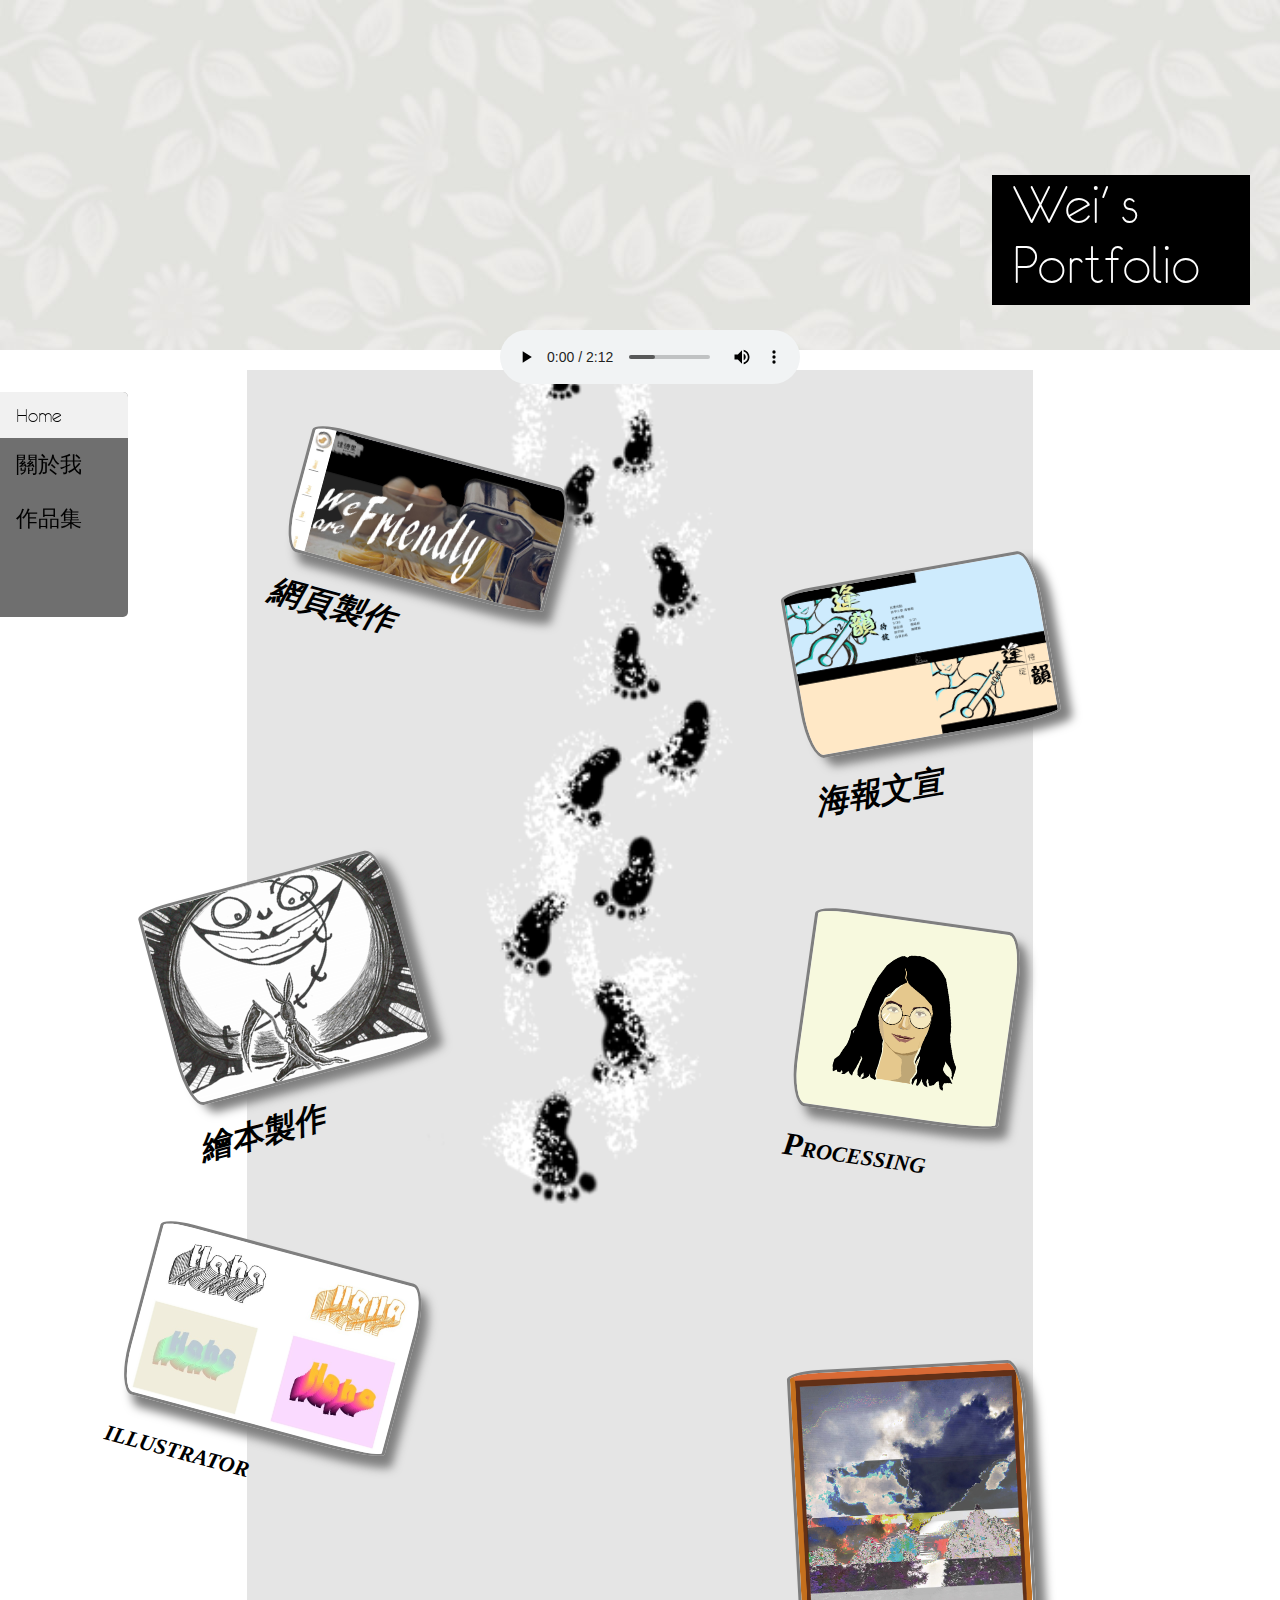
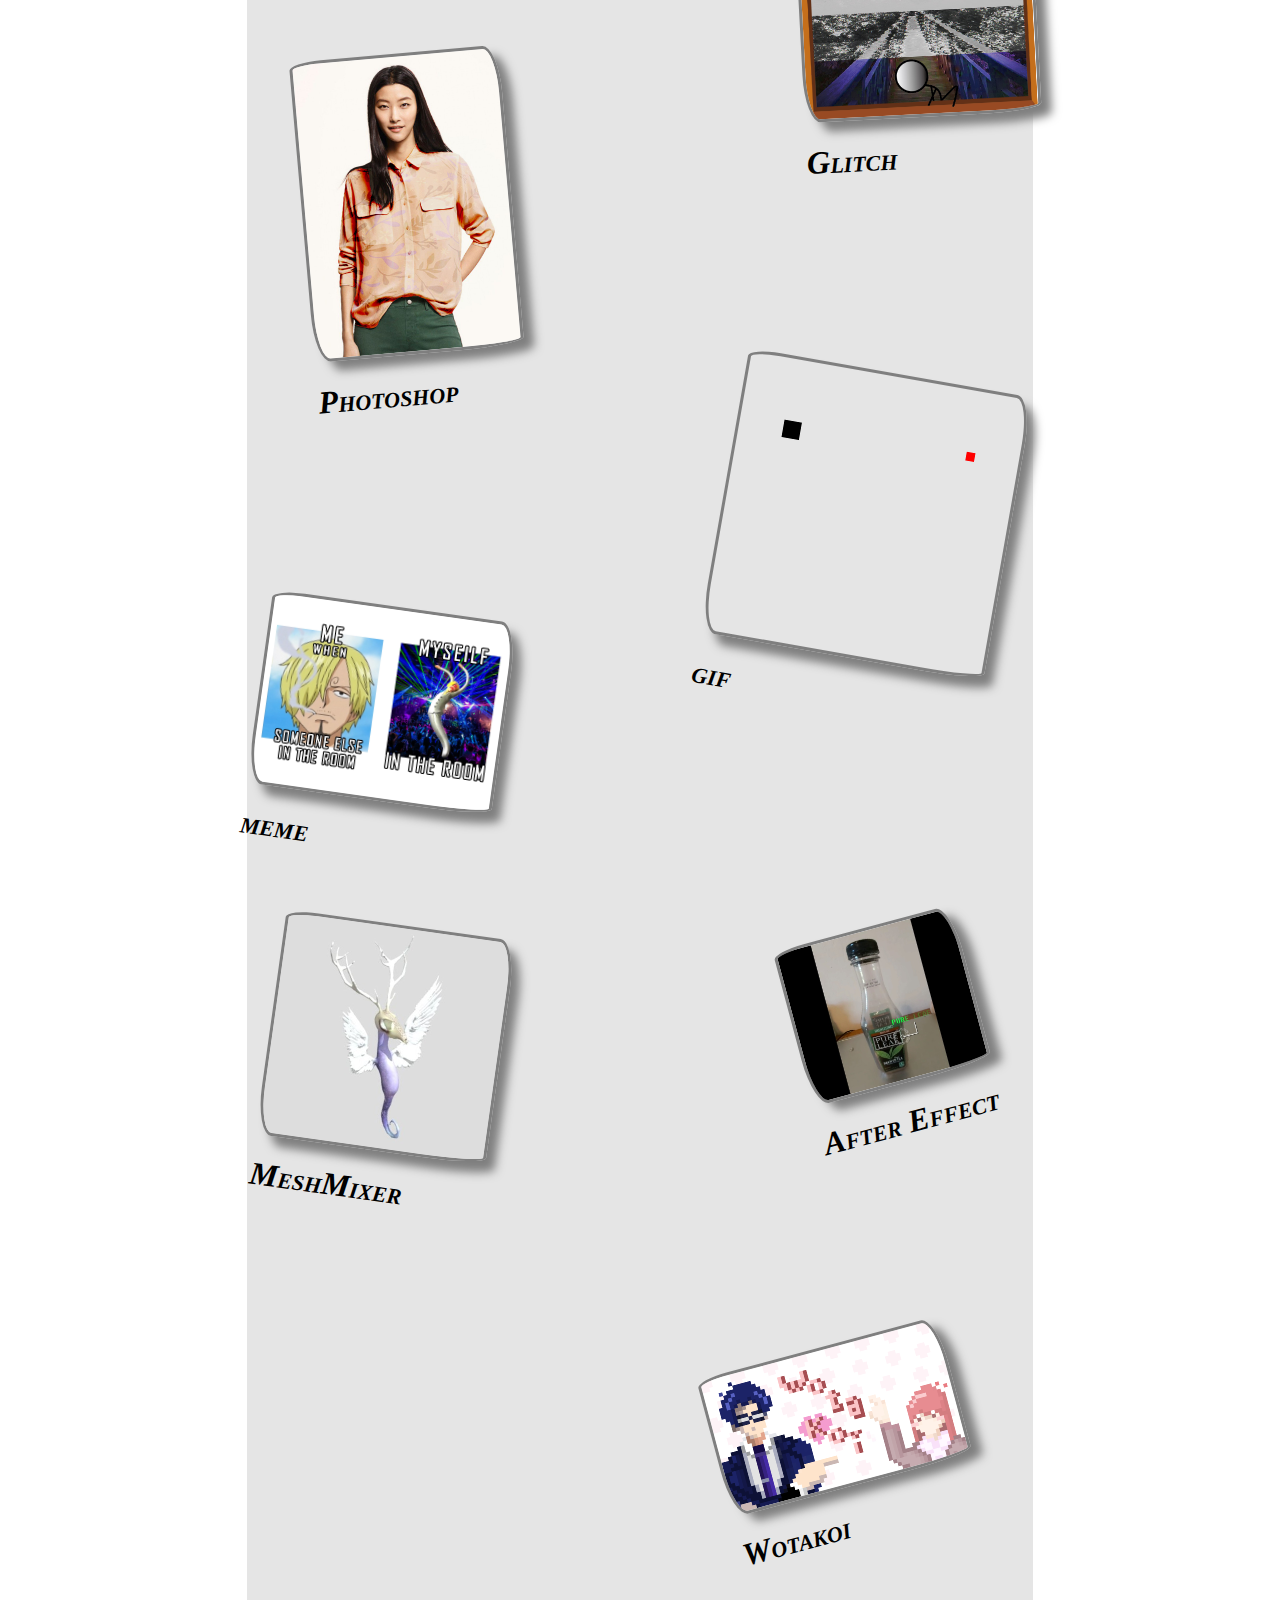
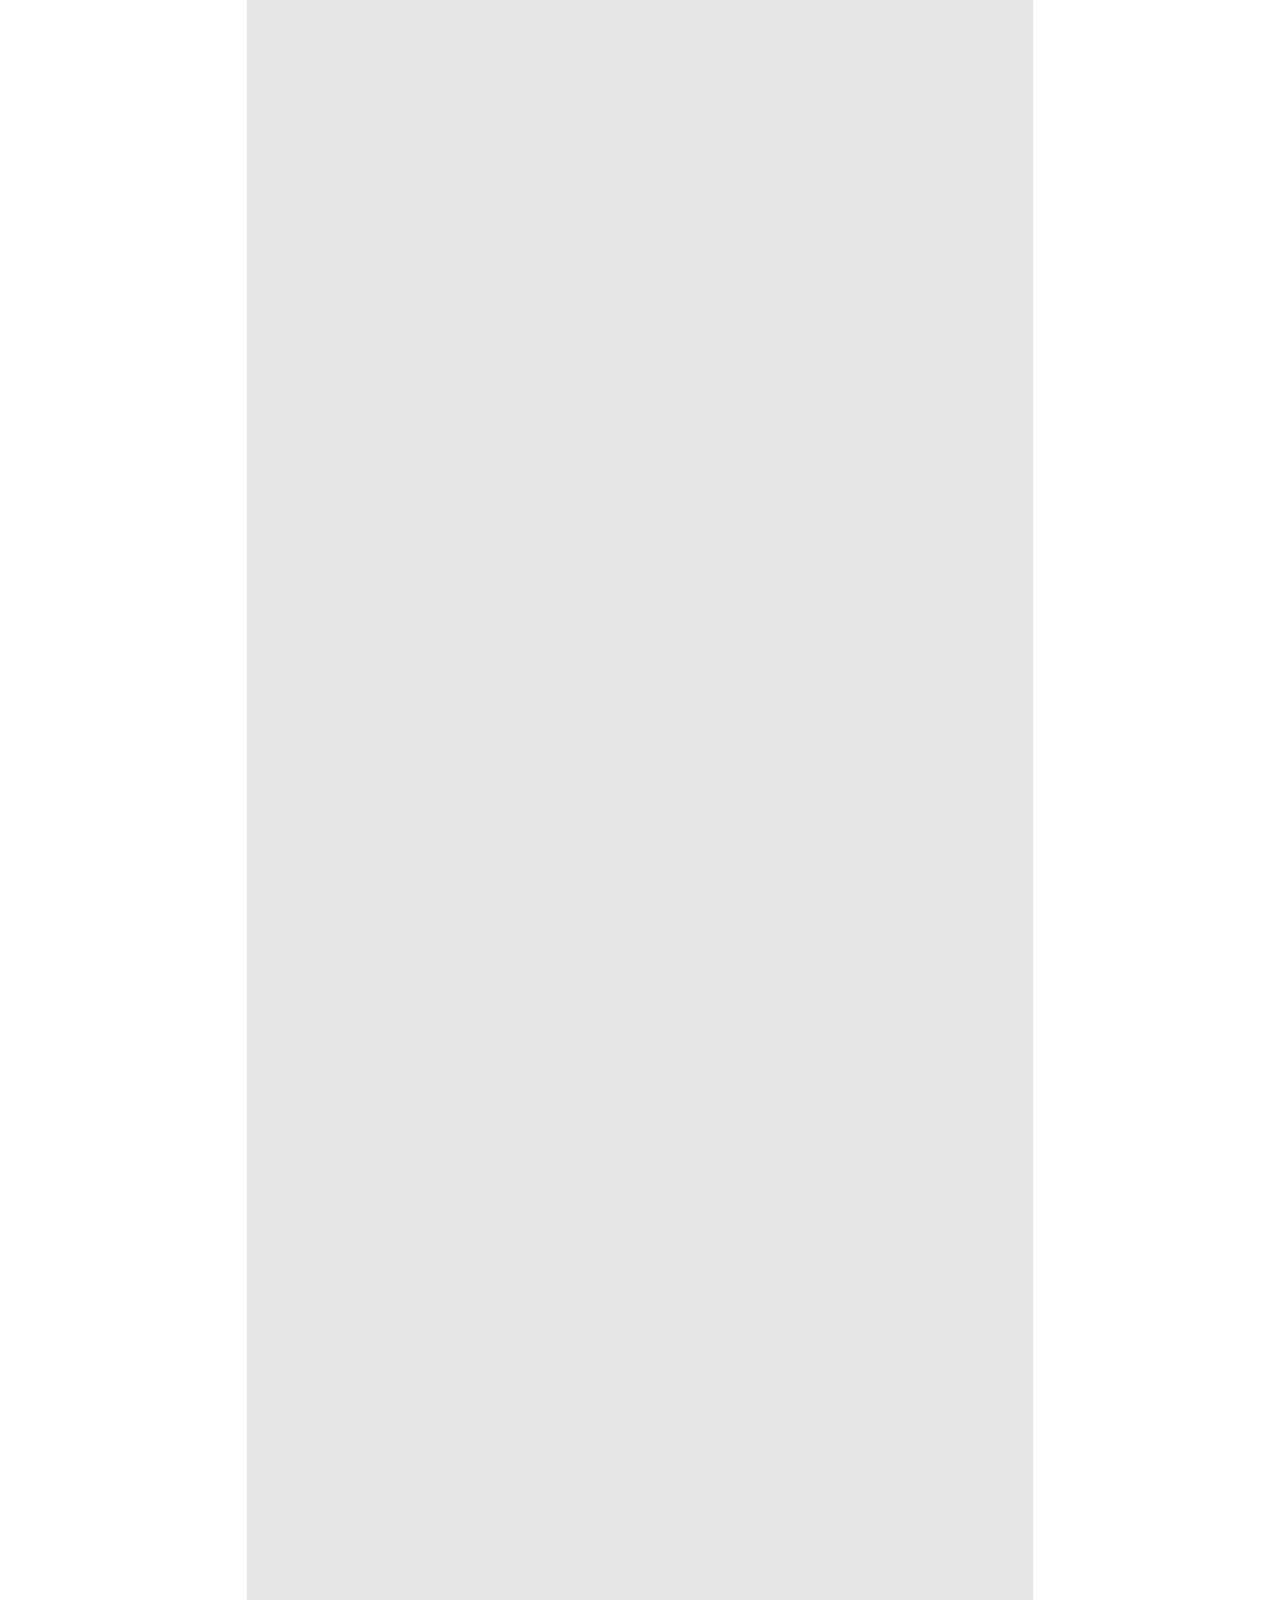
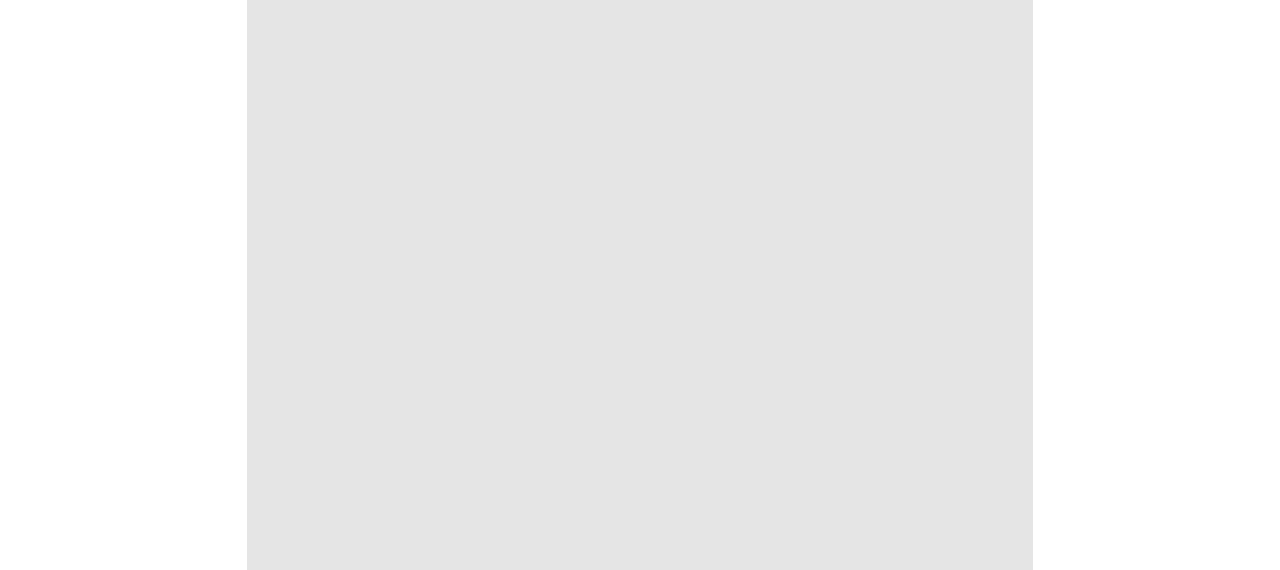
<file: index.html>
<!DOCTYPE html> 

<html>

	<head>
		<title>作品集</title> 
		<meta charset="utf-8">
		<meta name="viewport" content="width=device-width, initial-scale=1.0"> 
        <link rel="stylesheet" type="text/css" href="CSS/style.css">
	</head>

	<body>
		<header>
			<p>Wei' s<br>Portfolio</p>
		</header>
		<div class="musicbar">
		<audio controls>
	  	<source src="image/bgm.mp3" type="audio/mpeg">Your browser does not support the audio element.</audio>
	  	</div>

<ul>
  <li><a class="active" href="index.html">Home</a></li>
  <li><a href="about.html">關於我</a></li>
  <li><a href="#position1-1">作品集</a></li>
</ul>

<!-- <ul>
	<li><a href="index.html">H O M E</a></li>
</ul>
 -->
<div class=container>
 <div class="row">
  <div class="column">
  <div id="position1-1">
    <a href="rottenpumpkin.html">
    <img src="image/fcu.jpg" alt="friendly" style="width:90%">
    <div class="text">
    <h1>網頁製作</h1>
    </div>
    <div class="overlay">
      <img src="image/fcu.jpg" alt="friendly" style="width:90%">
      <h1>Take a<br>Look</h1>
    </div>
    </a>
  </div>

  <div id="position1">
  	<a href="book.html">
    <img src="image/book4-1.png" alt="bookpage" style="width: 60%">
    <div class="text">
    <h1>繪本製作</h1>
    </div>
    <div class="overlay">
    	<img src="image/book4-1.png" alt="bookpage">
    	<h1>Take a<br>Look</h1>
    </div>
    </a>
  </div>
  
  <div id="position2">
  	<a href="blendtext.html">
    <img src="image/blendtext.jpg" alt="haha" style="width:60%">
    <div class="text">
    <h1>illustrator</h1>
    </div>
    <div class="overlay">
    	<img src="image/blendtext.jpg" alt="haha">
    	<h1>Take a<br>Look</h1>
    </div>
    </a>
  </div>

  <div id="position3">
  	<a href="whiteshirt.html">
    <img src="image/ps.jpg" alt="whiteShirt" style="width:75%">
    <div class="text">
    <h1>Photoshop</h1>
    </div>
    <div class="overlay">
    	<img src="image/ps.jpg" alt="whiteShirt">
    	<h1>Take a<br>Look</h1>
    </div>
    </a>
  </div>

  <div id="position4">
  	<a href="meme.html">
    <img src="image/MEME.jpg" alt="meme" style="width:75%">
    <div class="text">
    <h1>meme</h1>
    </div>
    <div class="overlay">
    	<img src="image/MEME.jpg" alt="meme" style="width:75%">
    	<h1>Take a<br>Look</h1>
    </div>
    </a>
  </div>

  <div id="position5">
    <a href="dearseahorse.html">
      <img src="image/3D03.jpg" alt="dearSeahorse" style="width:75%">
      <div class="text">
    <h1>MeshMixer</h1>
    </div>
    <div class="overlay">
    	<img src="image/3D03.jpg" alt="dearSeahorse">
    	<h1>Take a<br>Look</h1>
    </div>
    </a>
  	</div>

  </div>
  
  <div class="column2">
    <div id="position1b-1">
    <a href="proto.html">
    <img src="image/poster0.jpg" alt="postercover" style="width:65%">
    <div class="text">
    <h1>海報文宣</h1>
    </div>
    <div class="overlay">
      <img src="image/poster0.jpg" alt="postercover" >
      <h1>Take a<br>Look</h1>
    </div>
    </a>
  </div>


  	<div id="position1b">
  	<a href="selfportrait.html">
      <img src="image/Me.png" alt="selfPortrait" style="width:80%">
      <div class="text">
    <h1>Processing</h1>
    </div>
    <div class="overlay">
    	<img src="image/Me.png" alt="selfPortrait" style="width:80%">
    	<h1>Take a<br>Look</h1>
    </div>
    </a>
    </div>

    <div id="position2b">
  	<a href="escape.html">
    <img src="image/escape.jpg" alt="escape" style="width:60%">
    <div class="text">
    <h1>Glitch</h1>
    </div>
    <div class="overlay">
    	<img src="image/escape.jpg" alt="escape" style="width:60%">
    	<h1>Take a<br>Look</h1>
    </div>
    </a>
  </div>

    <div id="position3b">
    <a href="gif.html">
      <img src="image/gif.gif" alt="gif" style="width:93%">
      <div class="text">
    <h1>gif</h1>
    </div>
    <div class="overlay">
    	<img src="image/gif.jpg" alt="gif" style="width:93%">
    	<h1>Take a<br>Look</h1>
    </div>
    </a>
  	</div>

  	<div id="position4b">
  	<a href="pureleaf.html">
      <img src="image/AE.jpg" alt="PureLeaf" style="width:80%">
      <div class="text">
    <h1>After Effect</h1>
    </div>
    <div class="overlay">
    	<img src="image/AE.jpg" alt="PureLeaf" style="width:80%">
    	<h1>Take a<br>Look</h1>
    </div>
    </a>
  	</div>

  	<div id="position5b">
  	<a href="Wotakoi.html">
      <img src="image/6666.jpg" alt="Wotakoi" style="width:80%">
      <div class="text">
    <h1>Wotakoi</h1>
    </div>
    <div class="overlay">
    	<img src="image/6666.jpg" alt="Wotakoi" style="width:80%">
    	<h1>Take a<br>Look</h1>
    </div>
    </a>
  	</div>
  </div>

 </div>
</div>

	 </body>
	 </html>
</file>
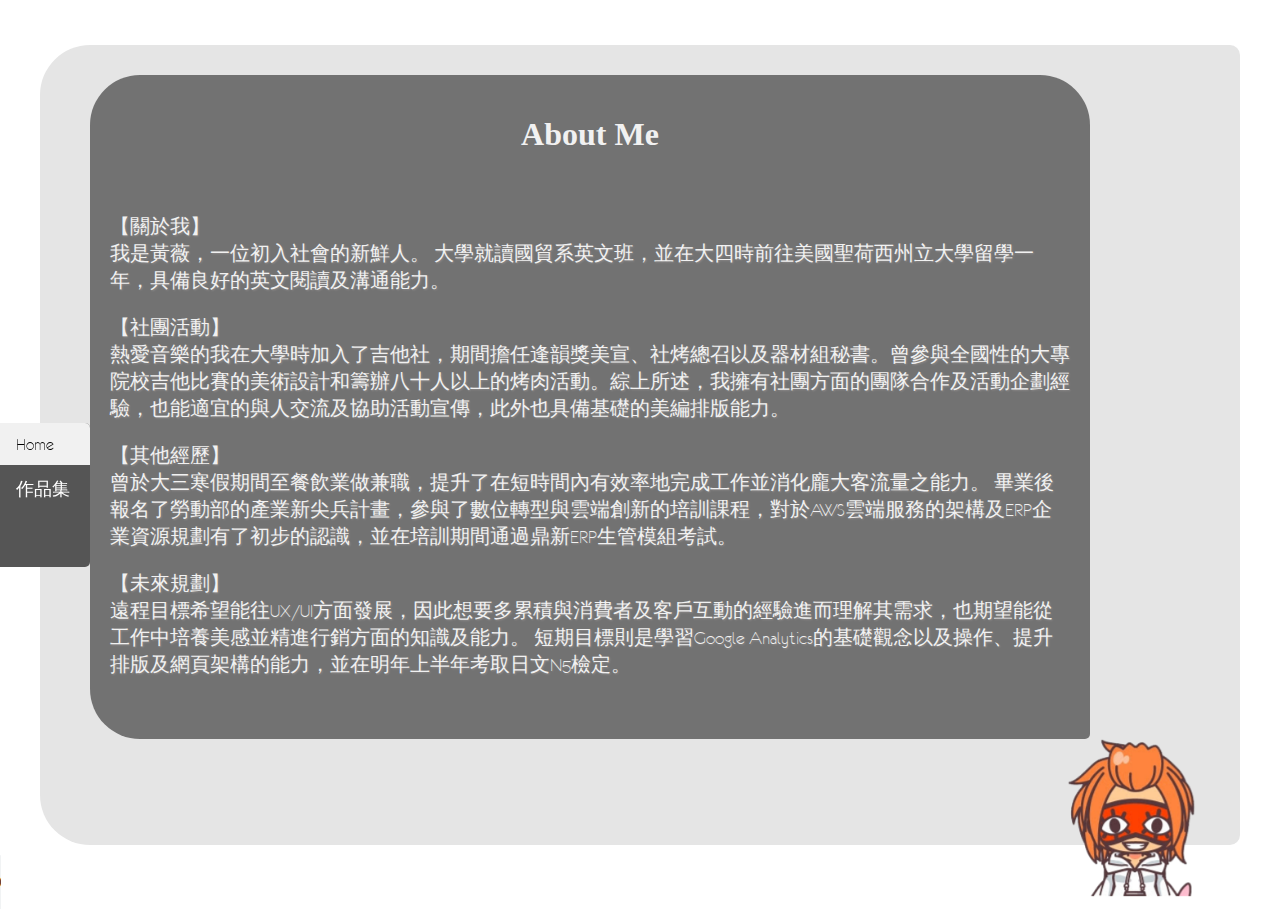
<file: about.html>
<!DOCTYPE html> 

<html>

	<head>
		<title>About</title> 
		<meta charset="utf-8">
		<meta name="viewport" content="width=device-width, initial-scale=1.0"> 
        <link rel="stylesheet" type="text/css" href="CSS/abstyle.css">
	</head>

	<body>
		<ul>
  <li><a class="active" href="index.html">Home</a></li>
  <li><a href="index.html#position1-1">作品集</a></li>
</ul>

		<header>
		
		</header>

		<div class="container">			
			<div class="content">
			<h1>About Me</h1>
				<br>			   
			    <p>【關於我】<br>
我是黃薇，一位初入社會的新鮮人。
大學就讀國貿系英文班，並在大四時前往美國聖荷西州立大學留學一年，具備良好的英文閱讀及溝通能力。<br><br>

【社團活動】<br>
熱愛音樂的我在大學時加入了吉他社，期間擔任逢韻獎美宣、社烤總召以及器材組秘書。曾參與全國性的大專院校吉他比賽的美術設計和籌辦八十人以上的烤肉活動。綜上所述，我擁有社團方面的團隊合作及活動企劃經驗，也能適宜的與人交流及協助活動宣傳，此外也具備基礎的美編排版能力。<br><br>

【其他經歷】<br>
曾於大三寒假期間至餐飲業做兼職，提升了在短時間內有效率地完成工作並消化龐大客流量之能力。
畢業後報名了勞動部的產業新尖兵計畫，參與了數位轉型與雲端創新的培訓課程，對於AWS雲端服務的架構及ERP企業資源規劃有了初步的認識，並在培訓期間通過鼎新ERP生管模組考試。<br><br>

【未來規劃】<br>
遠程目標希望能往UX/UI方面發展，因此想要多累積與消費者及客戶互動的經驗進而理解其需求，也期望能從工作中培養美感並精進行銷方面的知識及能力。
短期目標則是學習Google Analytics的基礎觀念以及操作、提升排版及網頁架構的能力，並在明年上半年考取日文N5檢定。
			    <br>
			    <br></p>
			</div>
			
		</div>

		<div class="musicbar">
		<audio controls>
	  	<source src="image/abgm.mp3" type="audio/mpeg">
	  	<source src="image/abgm.ogg" type="audio/ogg">
	  	Your browser does not support the audio element.</audio>
	  	</div>
		<footer>
			<img src="image/avatar2.png" alt="avatar">
		</footer>

	</body>

</html>
</file>
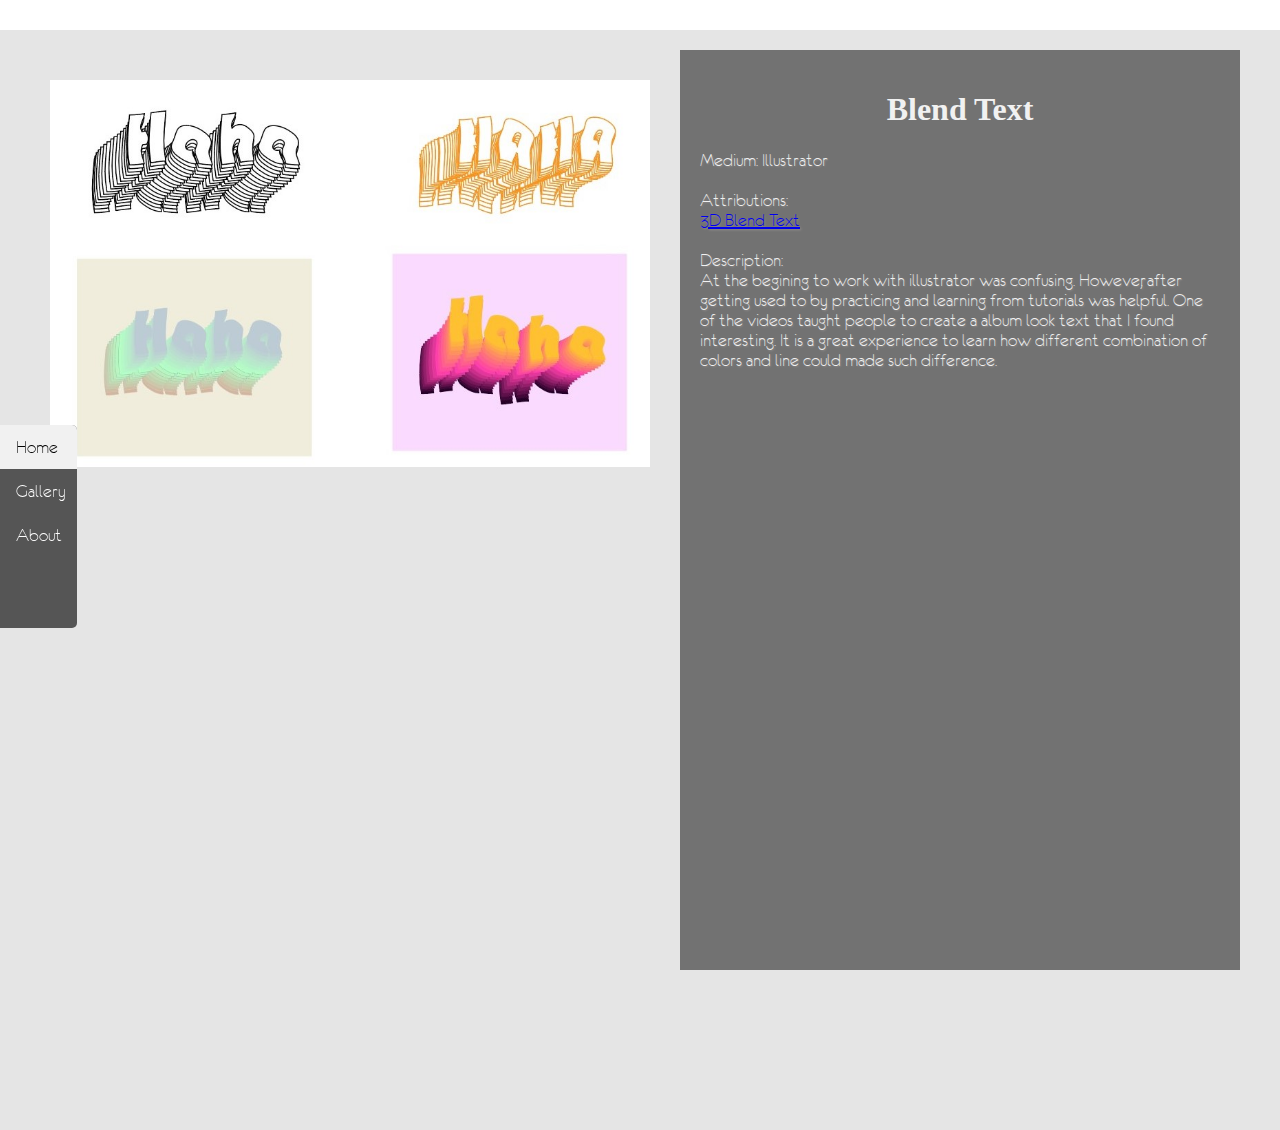
<file: blendtext.html>
<!DOCTYPE html> 

<html>

	<head>
		<title>Self Portrait</title> 
		<meta charset="utf-8">
		<meta name="viewport" content="width=device-width, initial-scale=1.0"> 
        <link rel="stylesheet" type="text/css" href="CSS/style2.css">
	</head>

	<body>
		<ul>
  <li><a class="active" href="index.html">Home</a></li>
  <li><a href="index.html#position1">Gallery</a></li>
  <li><a href="about.html">About</a></li>
</ul>

		<header>
		
		</header>

		<div class="container">
			<img src="image/blendtext.jpg" alt="haha" style="width:50%;">
			<div class="content" style="width:40%; height:80%">
			<h1>Blend Text</h1>
			<p>Medium: Illustrator<br>
				<br>
				Attributions:<br>
				<a href="https://www.youtube.com/watch?v=p_5ojTDVVSc&list=PLymP6zpQfb5MU5oA4Na9VnB5Feyih9XFg&index=3&t=0s">3D Blend Text</a><br>
			    <br>
			    Description:<br>
			    At the begining to work with illustrator was confusing. However, after getting used to by practicing and learning from tutorials was helpful. One of the videos taught people to create a album look text that I found interesting. It is a great experience to learn how different combination of colors and line could made such difference.
			    <br>
			    <br></p>
</div>
		</div>

	</body>	 

</html>
</file>
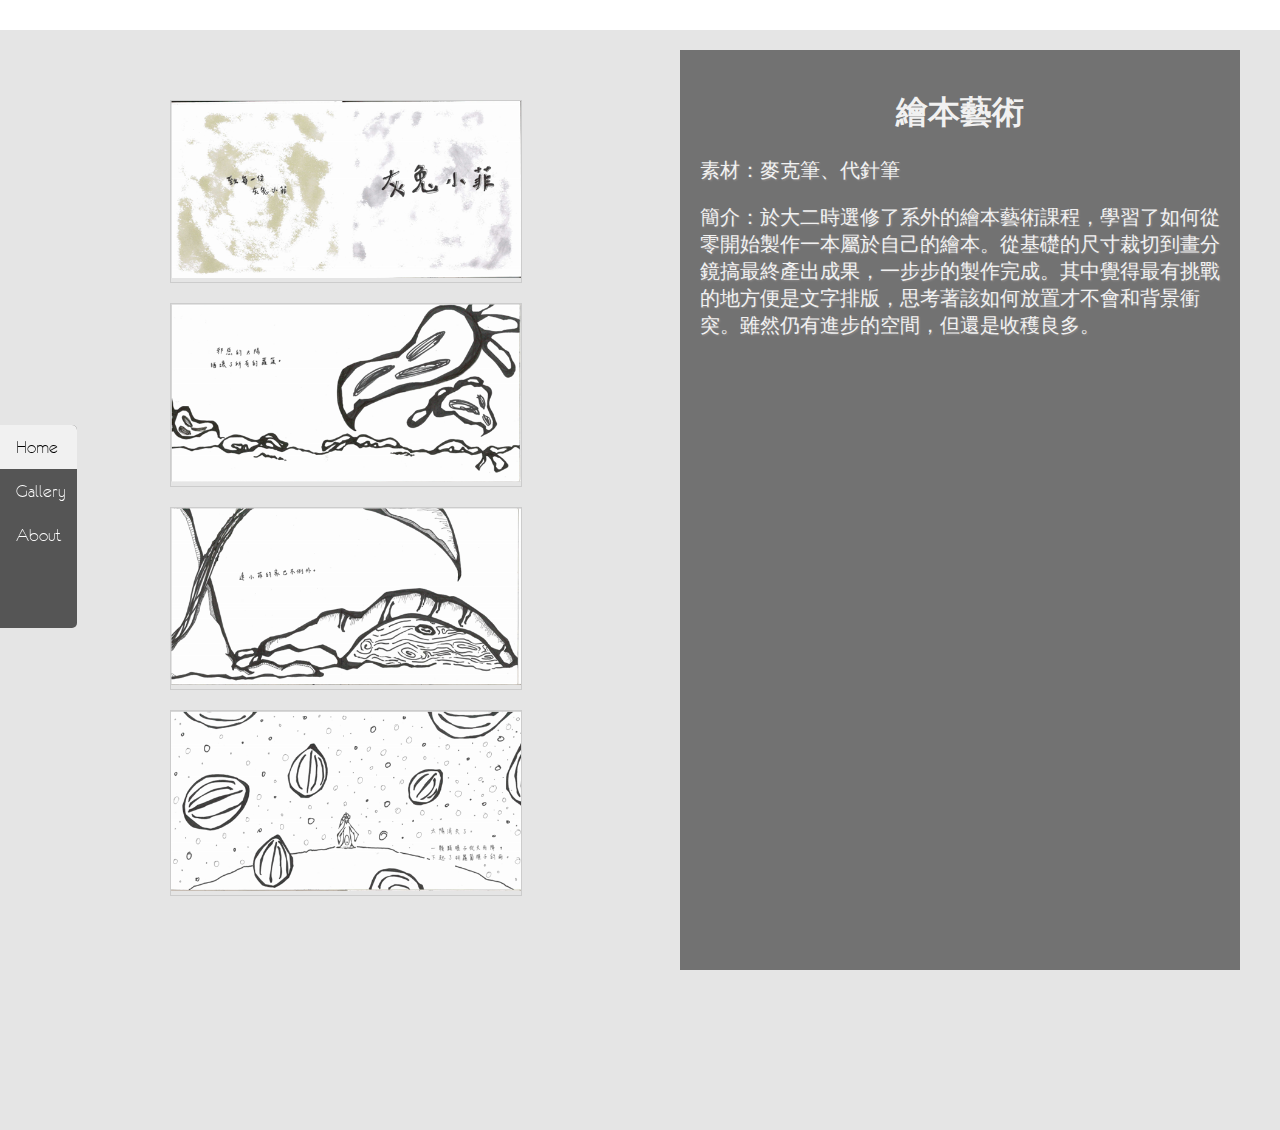
<file: book.html>
<!DOCTYPE html> 

<html>

	<head>
		<title>繪本製作</title> 
		<meta charset="utf-8">
		<meta name="viewport" content="width=device-width, initial-scale=1.0"> 
        <link rel="stylesheet" type="text/css" href="CSS/style2.css">
	</head>

	<body>
		<ul>
  <li><a class="active" href="index.html">Home</a></li>
  <li><a href="index.html#position1-1">Gallery</a></li>
  <li><a href="about.html">About</a></li>
</ul>

		<header>
		
		</header>

		<div class="container">
			<div class="gframe">

			<div class="gallery">
			  <a href="image/page1.png">
			    <img src="image/page1.png" alt="page1">
			  </a>
			</div>

			<div class="gallery">
			  <a href="image/page2.png">
			    <img src="image/page2.png" alt="page2">
			  </a>
			</div>

			<div class="gallery">
			  <a href="image/page3.png">
			    <img src="image/page3.png" alt="page3">
			  </a>
			</div>

			<div class="gallery">
			  <a href="image/page4.png">
			    <img src="image/page4.png" alt="page4">
			  </a>
			</div>

			</div>

			<div class="content" style="width:40%; height:80%">
			<h1>繪本藝術</h1>
			<p>素材：麥克筆、代針筆<br>
				<br>
			    簡介：於大二時選修了系外的繪本藝術課程，學習了如何從零開始製作一本屬於自己的繪本。從基礎的尺寸裁切到畫分鏡搞最終產出成果，一步步的製作完成。其中覺得最有挑戰的地方便是文字排版，思考著該如何放置才不會和背景衝突。雖然仍有進步的空間，但還是收穫良多。
			    
			    <br>
			    <br></p>
</div>
		</div>

	</body>	 

</html>
</file>
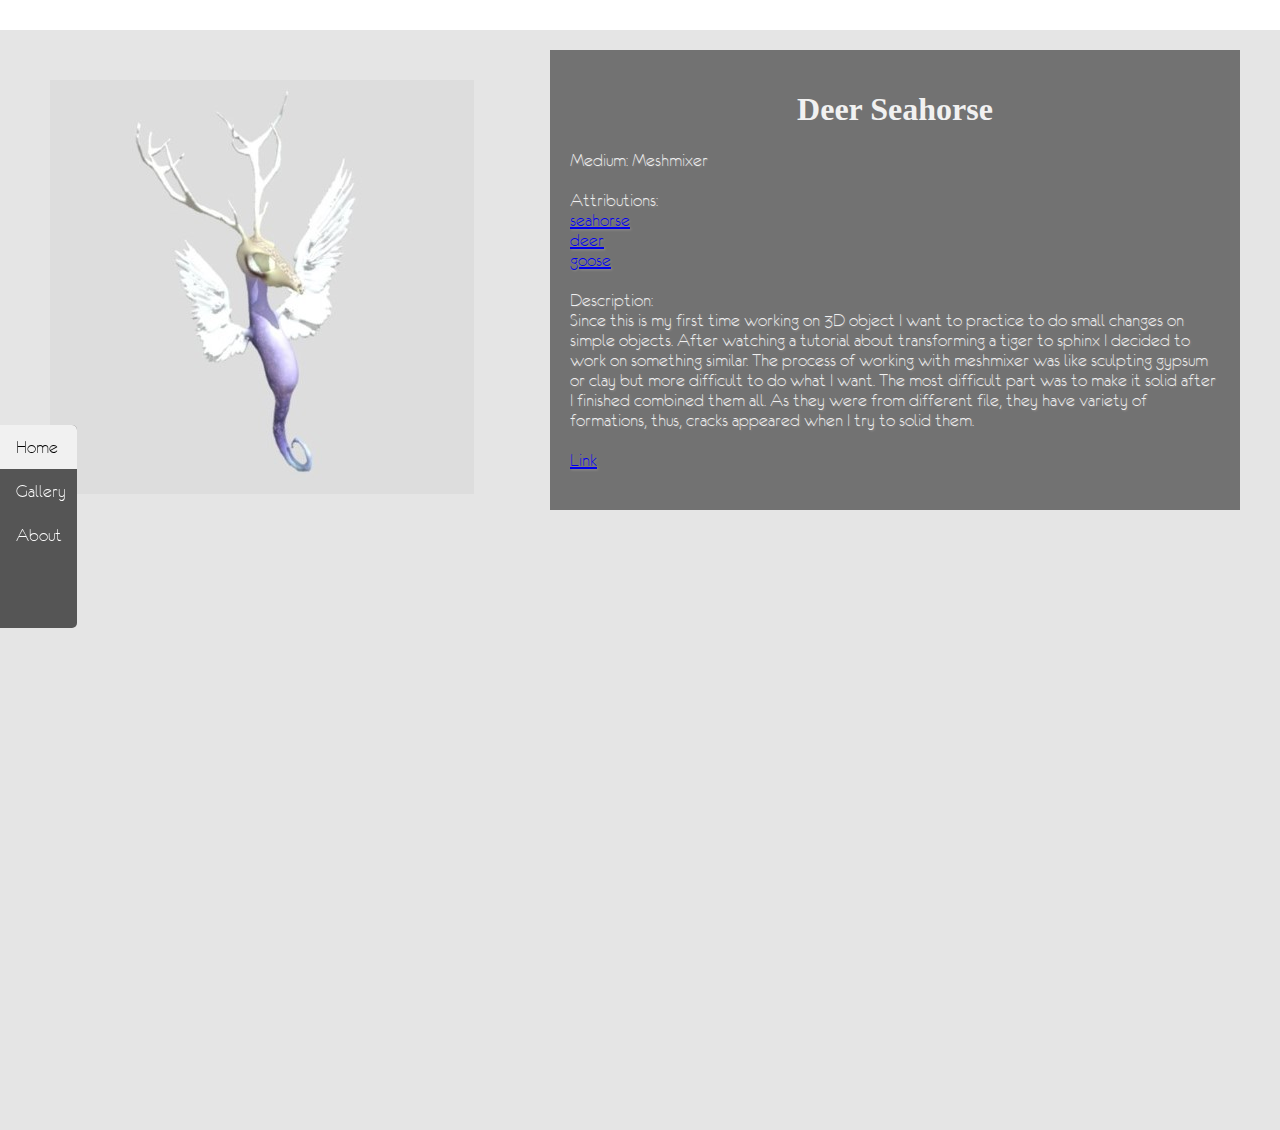
<file: dearseahorse.html>
<!DOCTYPE html> 

<html>

	<head>
		<title>Dear Seahorse</title> 
		<meta charset="utf-8">
		<meta name="viewport" content="width=device-width, initial-scale=1.0"> 
        <link rel="stylesheet" type="text/css" href="CSS/style2.css">
	</head>

	<body>
		<ul>
  <li><a class="active" href="index.html">Home</a></li>
  <li><a href="index.html#position1-1">Gallery</a></li>
  <li><a href="about.html">About</a></li>
</ul>

		<header>
		
		</header>

		<div class="container">
			<img src="image/3D03.jpg" alt="dearSeahorse">
			<div class="content">
			<h1>Deer Seahorse</h1>
			<p>Medium: Meshmixer<br>
				<br>
				Attributions:<br>
				<a href="https://www.turbosquid.com/FullPreview/Index.cfm/ID/1375909">seahorse</a><br>
				<a href="https://www.turbosquid.com/FullPreview/Index.cfm/ID/1409886">deer</a><br>
			    <a href="https://www.turbosquid.com/FullPreview/Index.cfm/ID/1124807">goose</a><br>
			    <br>
			    Description:<br>
			    Since this is my first time working on 3D object I want to practice to do small changes on simple objects. After watching a tutorial about transforming a tiger to sphinx I decided to work on something similar. The process of working with meshmixer was like sculpting gypsum or clay but more difficult to do what I want. The most difficult part was to  make it solid after I finished combined them all. As they were from different file, they have variety of formations, thus, cracks appeared when I try to solid them.
			    <br>
			    <br>
			    <a href="https://skfb.ly/6Oqv7">Link</a></p>
</div>
		</div>

	</body>

</html>
</file>
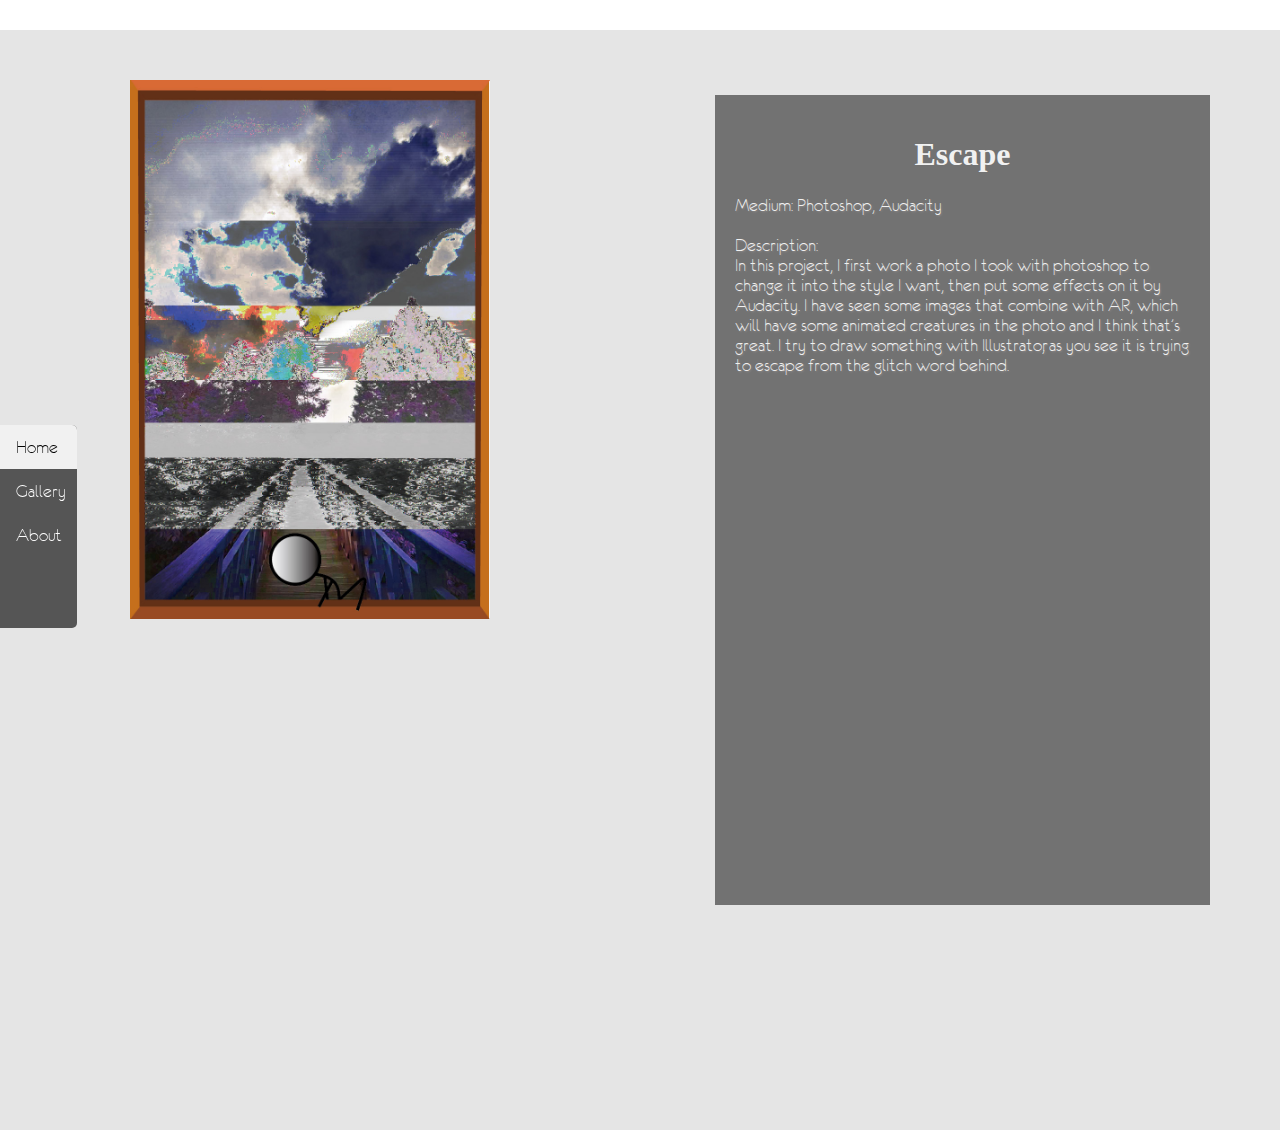
<file: escape.html>
<!DOCTYPE html> 

<html>

	<head>
		<title>Escape</title> 
		<meta charset="utf-8">
		<meta name="viewport" content="width=device-width, initial-scale=1.0"> 
        <link rel="stylesheet" type="text/css" href="CSS/style2.css">
	</head>

	<body>

<ul>
  <li><a class="active" href="index.html">Home</a></li>
  <li><a href="index.html#position1">Gallery</a></li>
  <li><a href="about.html">About</a></li>
</ul>


		<header>
		
		</header>

		<div class="container">
			<img src="image/escape.jpg" alt="escape" style="width:30%;margin-left:80px;">
			<div class="content" style="width:35%; height:70%; margin-top:45px; margin-right:80px;">
			<h1>Escape</h1>
			<p>Medium: Photoshop, Audacity<br>
				<br>
			    Description:<br>
			    In this project, I first work a photo I took with photoshop to change it into the style I want, then put some effects on it by Audacity. I have seen some images that combine with AR, which will have some animated creatures in the photo and I think that’s great. I try to draw something with Illustrator, as you see it is trying to escape from the glitch word behind.
			    <br>
			    <br></p>
</div>
		</div>

	</body>	 
</html>
</file>
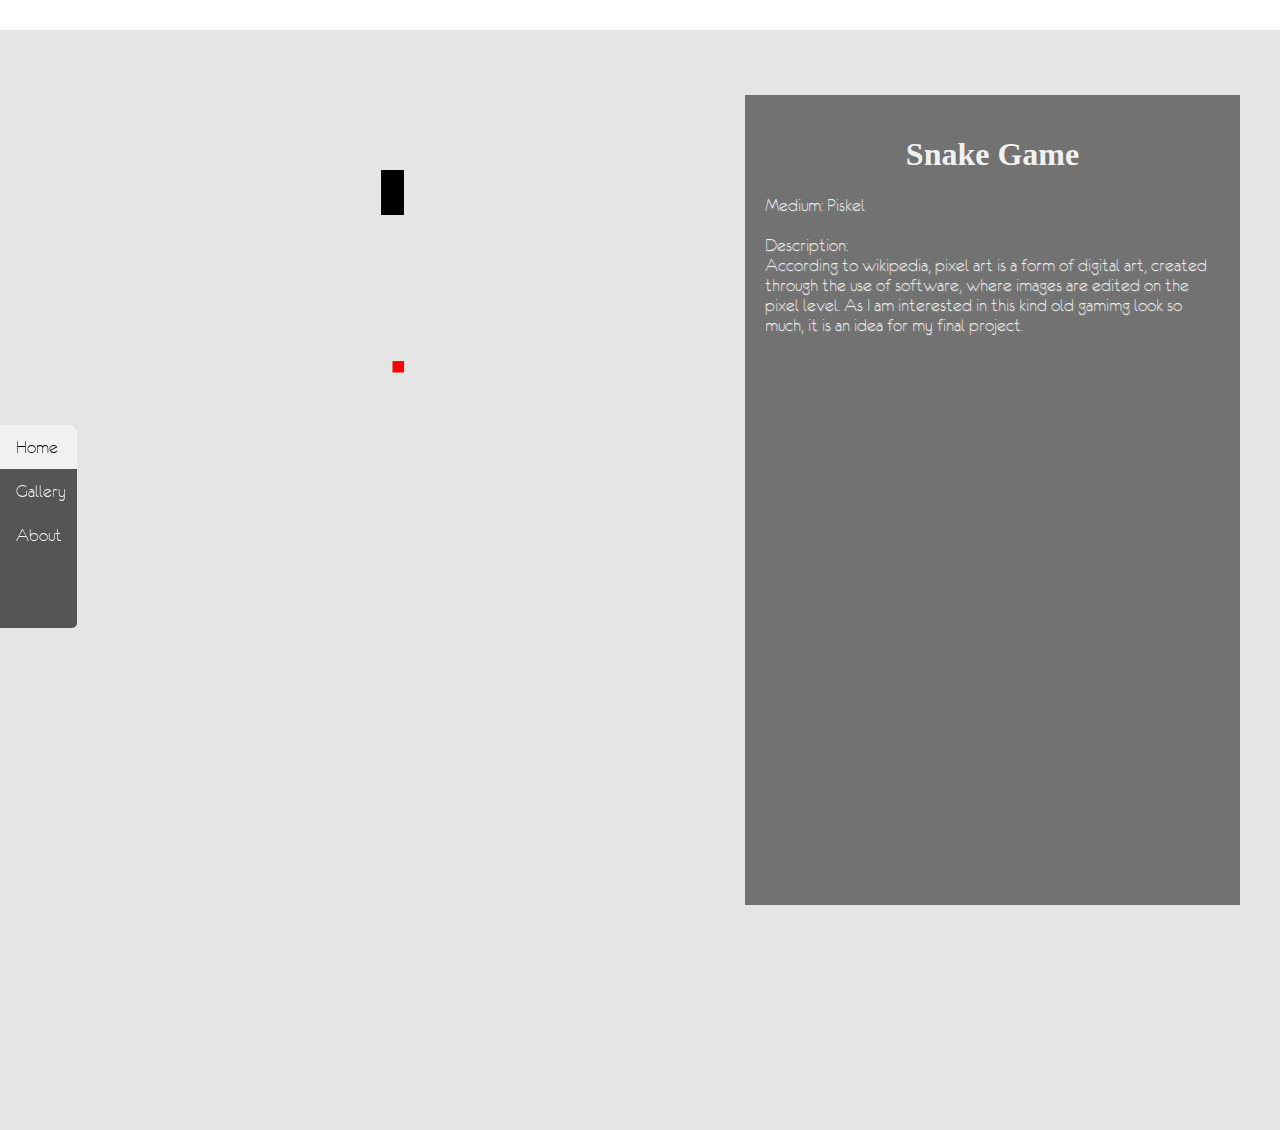
<file: gif.html>
<!DOCTYPE html> 

<html>

	<head>
		<title>Snake Game</title> 
		<meta charset="utf-8">
		<meta name="viewport" content="width=device-width, initial-scale=1.0"> 
        <link rel="stylesheet" type="text/css" href="CSS/style2.css">
	</head>

	<body>
		<ul>
  <li><a class="active" href="index.html">Home</a></li>
  <li><a href="index.html#position1">Gallery</a></li>
  <li><a href="about.html">About</a></li>
</ul>

		<header>
		
		</header>

		<div class="container">
			<img src="image/gif.gif" alt="gif" style="width:30%; margin-left:50px;">
			<div class="content" style="width:35%; height:70%; margin-top:45px;">
			<h1>Snake Game</h1>
			<p>Medium: Piskel<br>
				<br>
			    Description:<br>
			    According to wikipedia, pixel art is a form of digital art, created through the use of software, where images are edited on the pixel level. As I am interested in this kind old gamimg look so much, it is an idea for my final project.
			    <br>
			    <br></p>
</div>
		</div>

	</body>

</html>
</file>
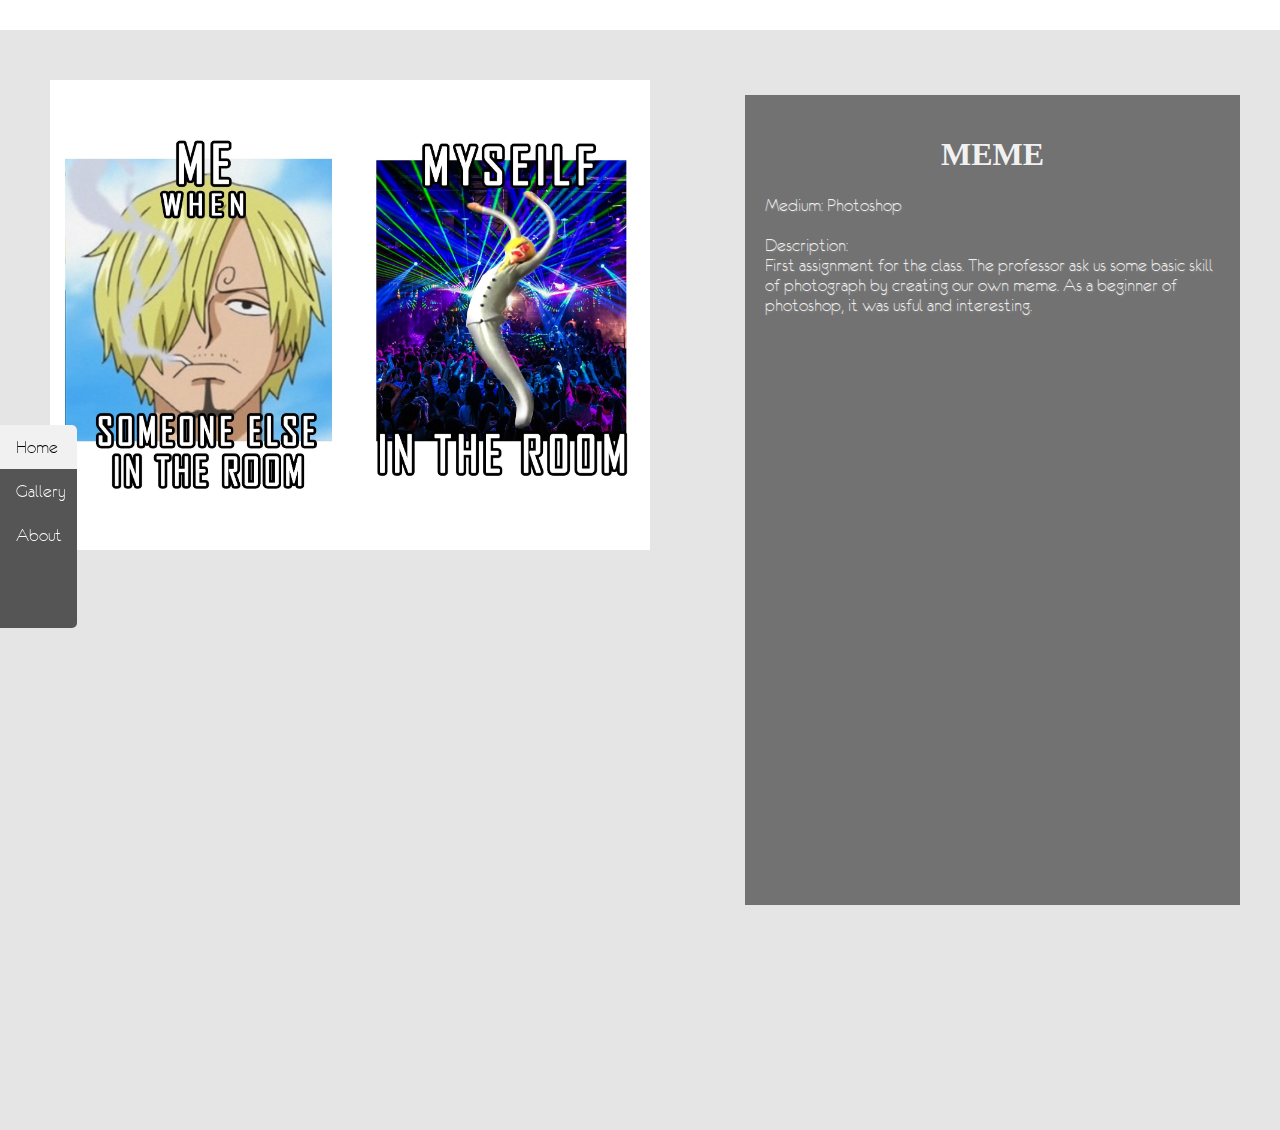
<file: meme.html>
<!DOCTYPE html> 

<html>

	<head>
		<title>MEME</title> 
		<meta charset="utf-8">
		<meta name="viewport" content="width=device-width, initial-scale=1.0"> 
        <link rel="stylesheet" type="text/css" href="CSS/style2.css">
	</head>

	<body>
		<ul>
  <li><a class="active" href="index.html">Home</a></li>
  <li><a href="index.html#position1">Gallery</a></li>
  <li><a href="about.html">About</a></li>
</ul>

		<header>
		
		</header>

		<div class="container">
			<img src="image/MEME.jpg" alt="meme" style="width:50%">
			<div class="content" style="width:35%; height:70%; margin-top:45px;">
			<h1>MEME</h1>
			<p>Medium: Photoshop<br>
				<br>
			    Description:<br>
			    First assignment for the class. The professor ask us some basic skill of photograph by creating our own meme. As a beginner of photoshop, it was usful and interesting. 
			    <br>
			    <br></p>
</div>
		</div>

	</body>

</html>
</file>
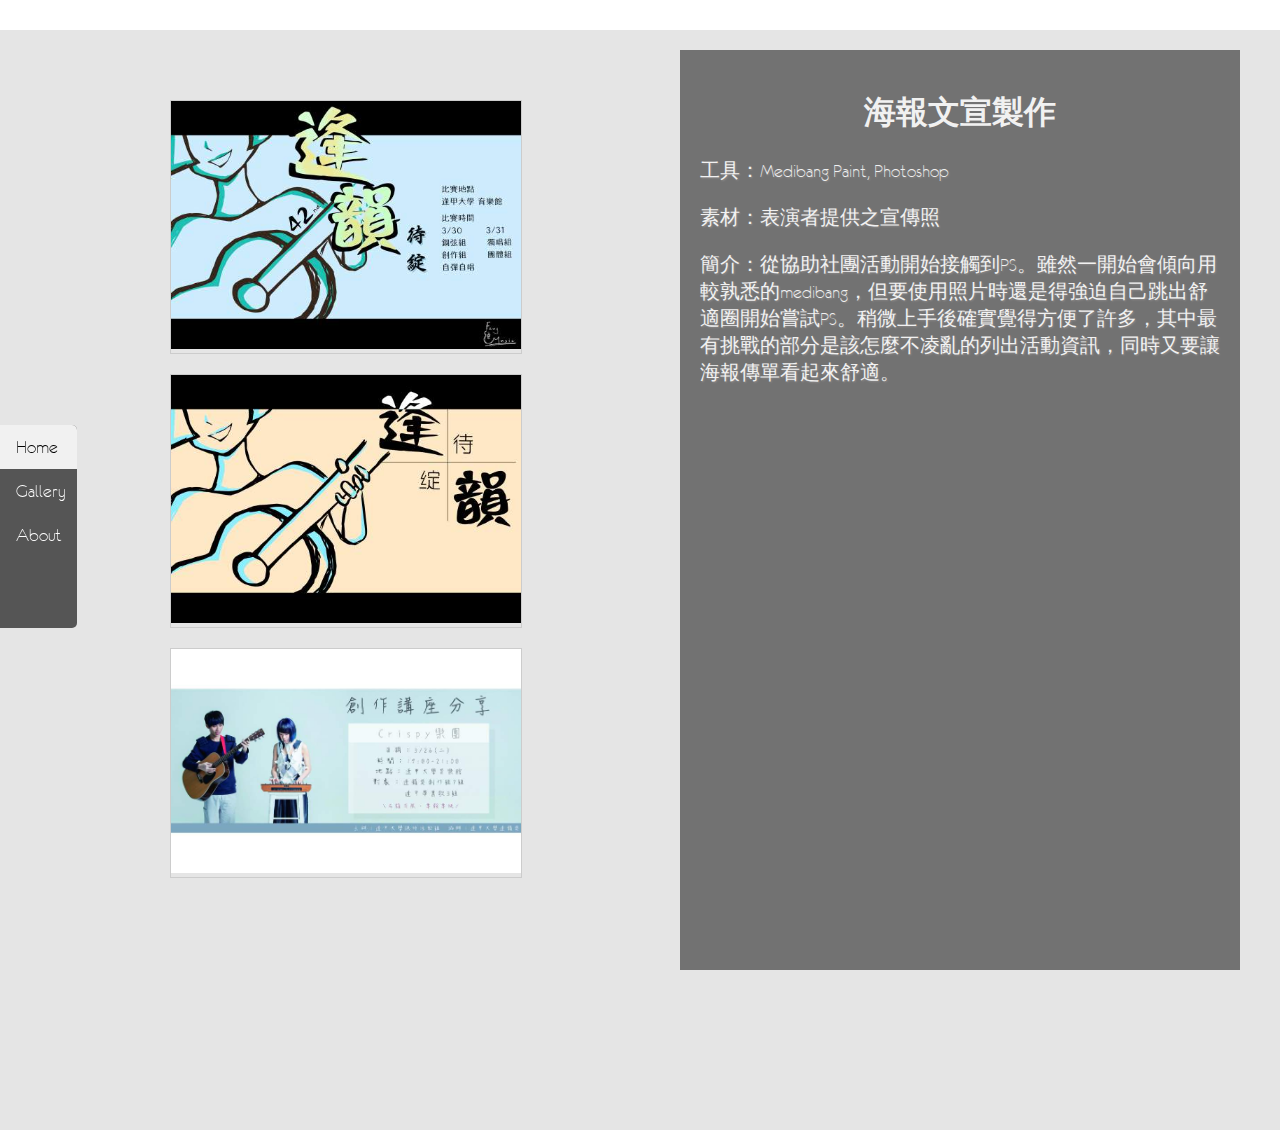
<file: proto.html>
<!DOCTYPE html> 

<html>

	<head>
		<title>文宣排版</title> 
		<meta charset="utf-8">
		<meta name="viewport" content="width=device-width, initial-scale=1.0"> 
        <link rel="stylesheet" type="text/css" href="CSS/style2.css">
	</head>

	<body>
		<ul>
  <li><a class="active" href="index.html">Home</a></li>
  <li><a href="index.html#position1-1">Gallery</a></li>
  <li><a href="about.html">About</a></li>
</ul>

		<header>
		
		</header>

		<div class="container">
			<div class="gframe">

			<div class="gallery">
			  <a href="image/poster2-.jpg">
			    <img src="image/poster2-.jpg" alt="poster2" style="width: 350px">
			  </a>
			</div>

			<div class="gallery">
			  <a href="image/poster3-.jpg">
			    <img src="image/poster3-.jpg" alt="poster3" style="width: 350px">
			  </a>
			</div>

			<div class="gallery">
			  <a href="image/poster1.jpg">
			    <img src="image/poster1-.jpg" alt="poster1" style="width: 350px">
			  </a>
			</div>
		</div>

			<div class="content" style="width:40%; height:80%">
			<h1>海報文宣製作</h1>
			<p>工具：Medibang Paint, Photoshop<br>
				<br>
				素材：表演者提供之宣傳照<br>
				<br>
			    簡介：從協助社團活動開始接觸到PS。雖然一開始會傾向用較孰悉的medibang，但要使用照片時還是得強迫自己跳出舒適圈開始嘗試PS。稍微上手後確實覺得方便了許多，其中最有挑戰的部分是該怎麼不凌亂的列出活動資訊，同時又要讓海報傳單看起來舒適。			    
			    <br>
			    <br></p>
</div>
		</div>

	</body>	 

</html>
</file>
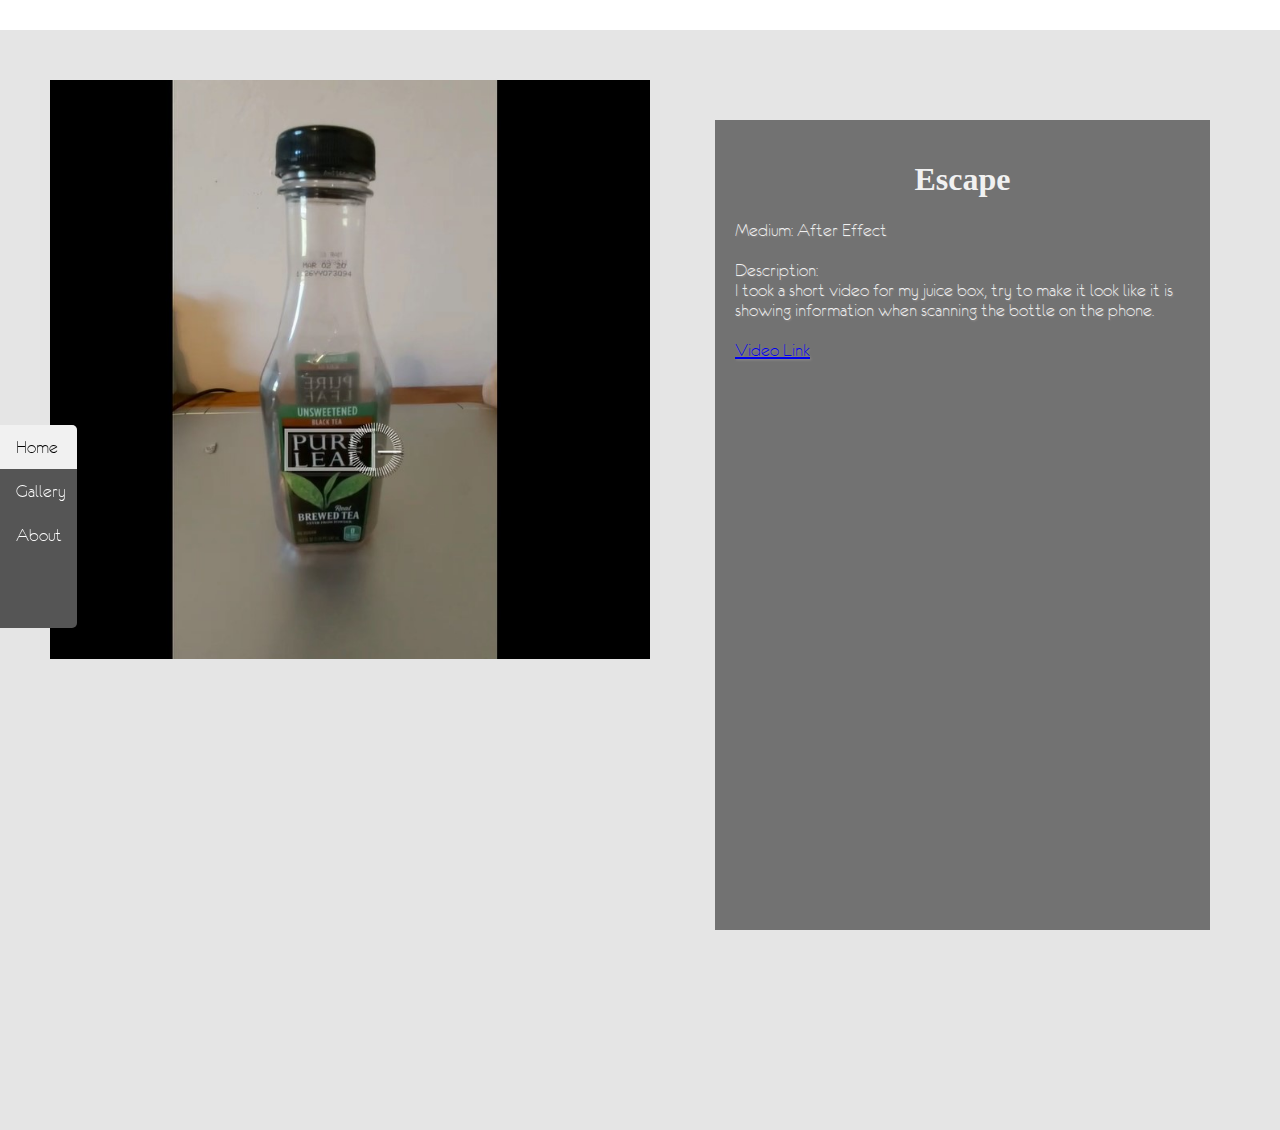
<file: pureleaf.html>
<!DOCTYPE html> 

<html>

	<head>
		<title>Pure Leaf</title> 
		<meta charset="utf-8">
		<meta name="viewport" content="width=device-width, initial-scale=1.0"> 
        <link rel="stylesheet" type="text/css" href="CSS/style2.css">
	</head>

	<body>

<ul>
  <li><a class="active" href="index.html">Home</a></li>
  <li><a href="index.html#position1">Gallery</a></li>
  <li><a href="about.html">About</a></li>
</ul>


		<header>
		
		</header>

		<div class="container">
			<a href="https://www.youtube.com/watch?v=B_DK07y9XFc">
			<img src="image/pureleaf.jpg" alt="PureLeaf" style="width:50%">
			</a>
			<div class="content" style="width:35%; height:70%; margin-top:70px; margin-right:80px;">
			<h1>Escape</h1>
			<p>Medium: After Effect<br>
				<br>
			    Description:<br>
			    I took a short video for my juice box, try to make it look like it is showing information when scanning the bottle on the phone. 
			    <br>
			    <br><a href="https://www.youtube.com/watch?v=B_DK07y9XFc">
			    Video Link</a>
			    </p>
</div>
		</div>

	</body>
	 
</html>
</file>
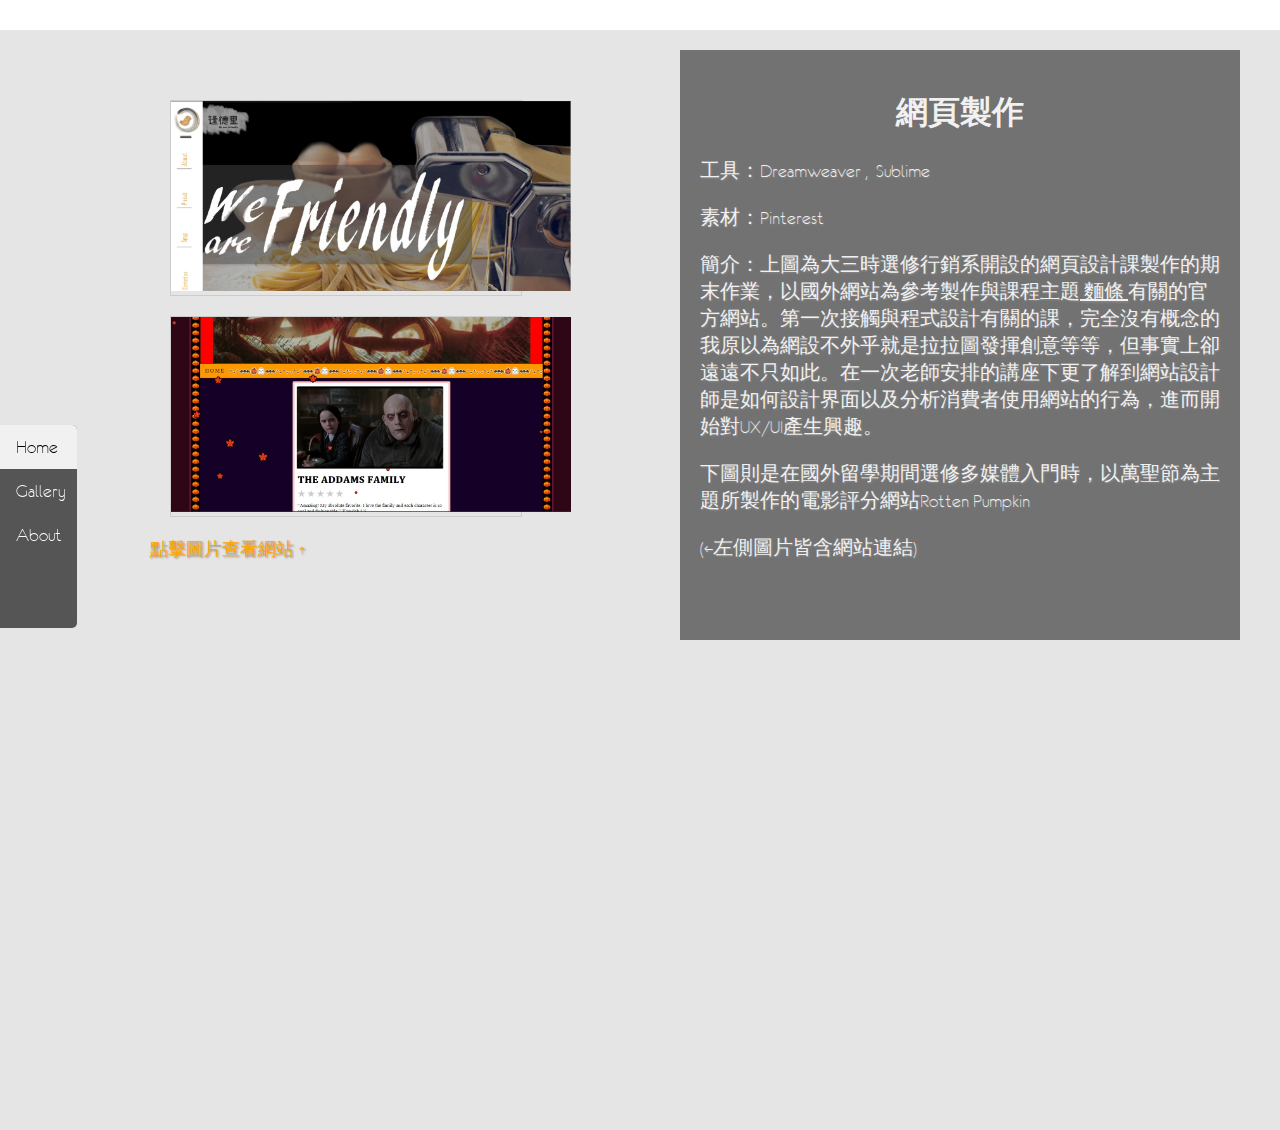
<file: rottenpumpkin.html>
<!DOCTYPE html> 

<html>

	<head>
		<title>Rotten Pumpkin</title> 
		<meta charset="utf-8">
		<meta name="viewport" content="width=device-width, initial-scale=1.0"> 
        <link rel="stylesheet" type="text/css" href="CSS/style2.css">
	</head>

	<body>

		<ul>
  <li><a class="active" href="index.html">Home</a></li>
  <li><a href="index.html#position1">Gallery</a></li>
  <li><a href="about.html">About</a></li>
</ul>

		<header>
		
		</header>

		<div class="container">
			<div class="gframe">

			<div class="gallery">
			  <a href="https://weih210287.github.io/pasta.github.io/">
			    <img src="image/fcu.jpg" alt="friendly" style="width: 400px">
			  </a>
			</div>

			<div class="gallery">
			  <a href="https://weih210287.github.io/3/">
			    <img src="image/pp.jpg" alt="Rotten Pumpkin" style="width: 400px">
			  </a>
			</div>
			<p style="font-size: 18px; color: orange">點擊圖片查看網站 ↑</p>
		</div>

			<div class="content" style="width:40%; height:50%">
			<h1>網頁製作</h1>
			<p>工具：Dreamweaver&nbsp;,&nbsp;&nbsp;Sublime<br>
				<br>
				素材：Pinterest<br>
				<br>
			    簡介：上圖為大三時選修行銷系開設的網頁設計課製作的期末作業，以國外網站為參考製作與課程主題<u> 麵條 </u>有關的官方網站。第一次接觸與程式設計有關的課，完全沒有概念的我原以為網設不外乎就是拉拉圖發揮創意等等，但事實上卻遠遠不只如此。在一次老師安排的講座下更了解到網站設計師是如何設計界面以及分析消費者使用網站的行為，進而開始對UX/UI產生興趣。<br>
			    <br>下圖則是在國外留學期間選修多媒體入門時，以萬聖節為主題所製作的電影評分網站Rotten Pumpkin<br>
			    <br>
			    (←左側圖片皆含網站連結)
			    <br></p>
</div>
		</div>

	</body>

</html>
</file>
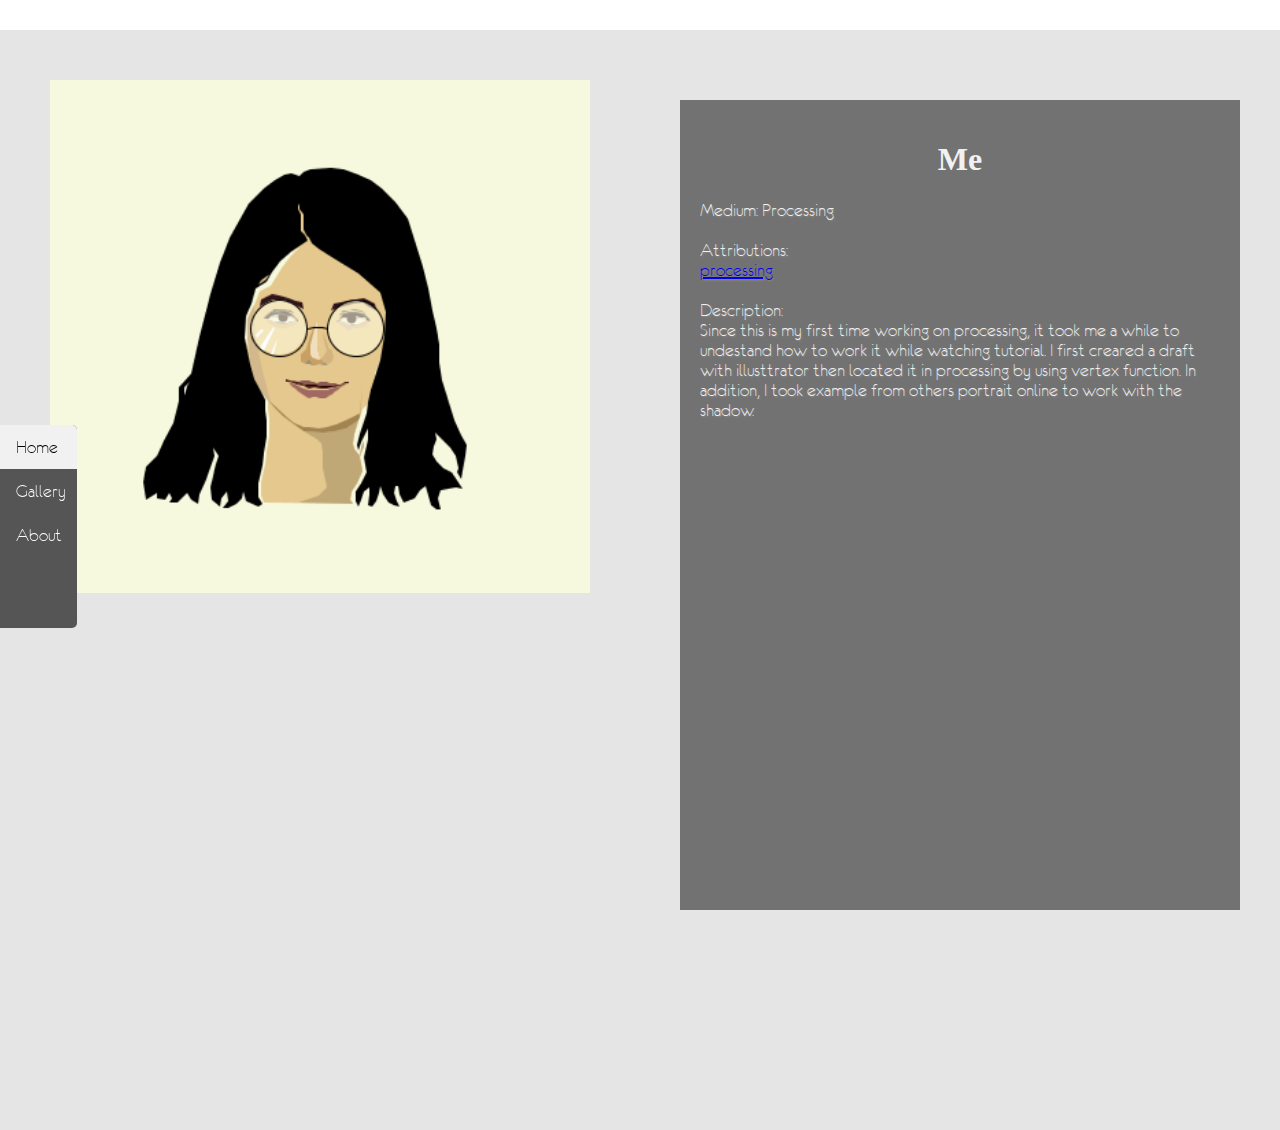
<file: selfportrait.html>
<!DOCTYPE html> 

<html>

	<head>
		<title>Self Portrait</title> 
		<meta charset="utf-8">
		<meta name="viewport" content="width=device-width, initial-scale=1.0"> 
        <link rel="stylesheet" type="text/css" href="CSS/style2.css">
	</head>

	<body>
		<ul>
  <li><a class="active" href="index.html">Home</a></li>
  <li><a href="index.html#position1">Gallery</a></li>
  <li><a href="about.html">About</a></li>
</ul>

		<header>
		
		</header>

		<div class="container">
			<img src="image/Me.png" alt="selfPortrait" style="width:45%">
			<div class="content" style="width:40%; height:70%; margin-top:50px;">
			<h1>Me</h1>
			<p>Medium: Processing<br>
				<br>
				Attributions:<br>
				<a href="https://processing.org/tutorials/">processing</a><br>
			    <br>
			    Description:<br>
			    Since this is my first time working on processing, it took me a while to undestand how to work it while watching tutorial. I first creared a draft with illusttrator then located it in processing by using vertex function. In addition, I took example from others portrait online to work with the shadow.
			    <br>
			    <br></p>
</div>
		</div>

	</body>
</html>
</file>
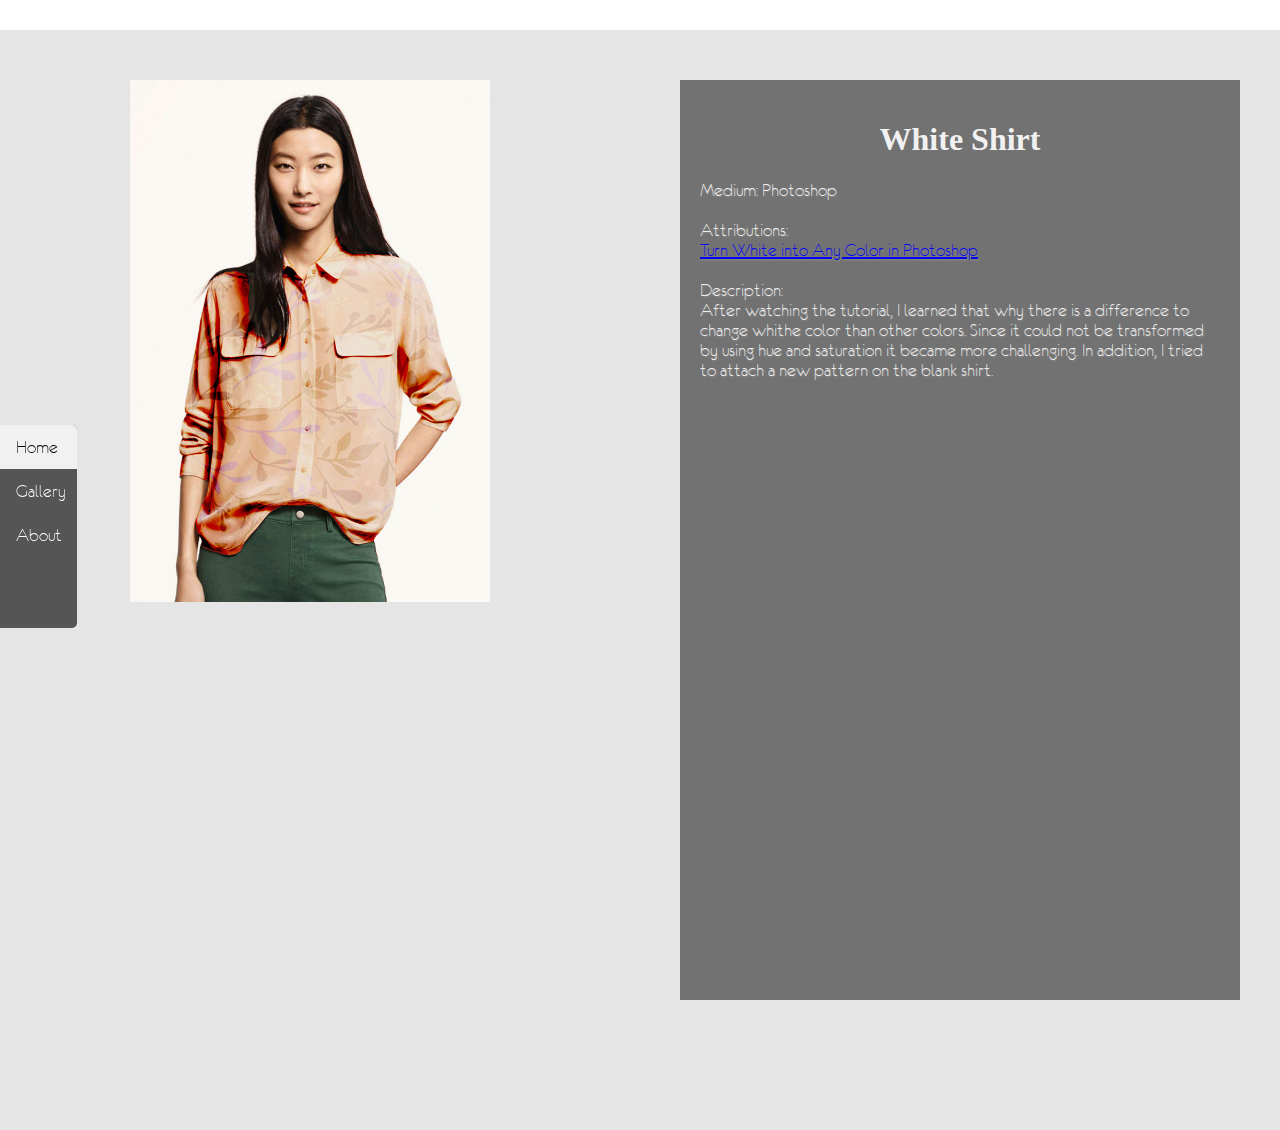
<file: whiteshirt.html>
<!DOCTYPE html> 

<html>

	<head>
		<title>White Shirt</title> 
		<meta charset="utf-8">
		<meta name="viewport" content="width=device-width, initial-scale=1.0"> 
        <link rel="stylesheet" type="text/css" href="CSS/style2.css">
	</head>

	<body>
		<ul>
  <li><a class="active" href="index.html">Home</a></li>
  <li><a href="index.html#position1">Gallery</a></li>
  <li><a href="about.html">About</a></li>
</ul>

		<header>
		
		</header>

		<div class="container">
			<img src="image/ps.jpg" alt="whiteShirt" style="width:30%; margin-left:80px;">
			<div class="content" style="width:40%; height:80%; margin-top:30px;">
			<h1>White Shirt</h1>
			<p>Medium: Photoshop<br>
				<br>
				Attributions:<br>
				<a href="https://www.youtube.com/watch?v=1GiWmuJ4vdo">Turn White into Any Color in Photoshop</a><br>
			    <br>
			    Description:<br>
			    After watching the tutorial, I learned that why there is a difference to change whithe color than other colors. Since it could not be transformed by using hue and saturation it became more challenging. In addition, I tried to attach a new pattern on the blank shirt.
			    <br>
			    <br></p>
</div>
		</div>

	</body>

</html>
</file>
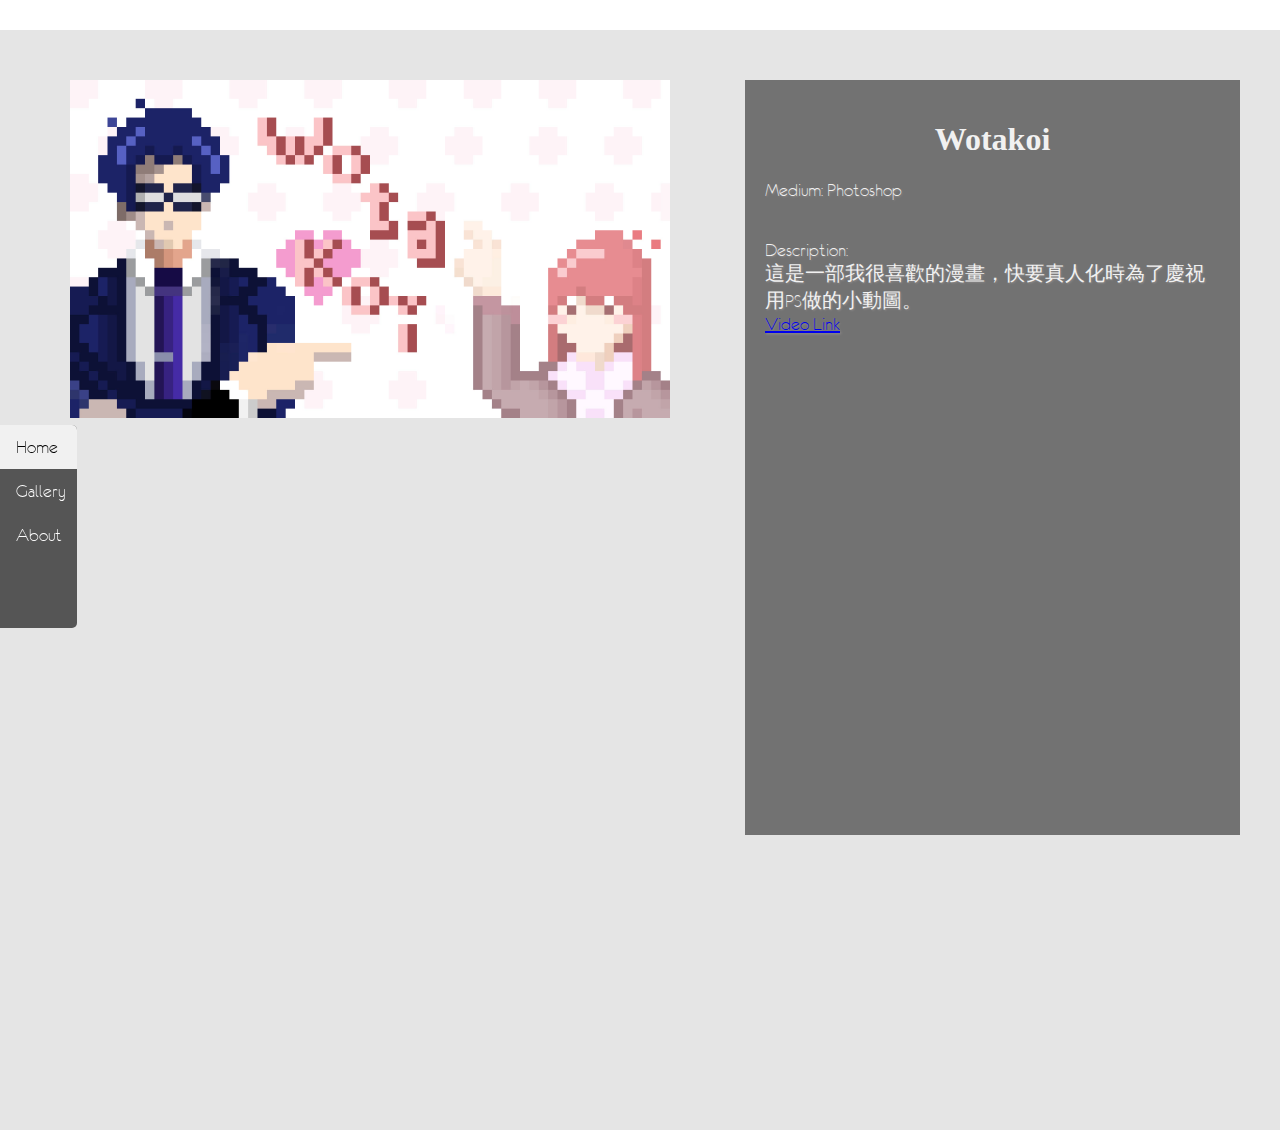
<file: wotakoi.html>
<!DOCTYPE html> 

<html>

	<head>
		<title>Wotakoi</title> 
		<meta charset="utf-8">
		<meta name="viewport" content="width=device-width, initial-scale=1.0"> 
        <link rel="stylesheet" type="text/css" href="CSS/style2.css">
	</head>

	<body>
		<ul>
  <li><a class="active" href="index.html">Home</a></li>
  <li><a href="index.html#position1">Gallery</a></li>
  <li><a href="about.html">About</a></li>
</ul>

		<header>
		
		</header>

		<div class="container">
			<a href="https://youtu.be/sp1kwNJjvvc">
			<img src="image/6666.jpg" alt="Wotakoi" style="width:50%; margin-left:20px;"></a>
			<div class="content" style="width:35%; height:65%; margin-top:30px;">
			<h1>Wotakoi</h1>
			<p>Medium: Photoshop<br>
			    <br>
			    <p>Description:<br>
			    這是一部我很喜歡的漫畫，快要真人化時為了慶祝用PS做的小動圖。
			    <br>
			    
			<a href="https://youtu.be/sp1kwNJjvvc">
			    Video Link</a></p>
</div>
		</div>

	</body>

</html>
</file>
<file: CSS/style.css>
body{
	margin: 0;
	padding: 0;
	cursor: url(../image/eyes.png), auto;
/*	background-color: black;*/
}

body:active{
	cursor: url(../image/eyes2.png), auto;
}

@font-face{
	font-family: eurof35;
	src: url("../font/eurof35.ttf");
}

.musicbar{
	width: 300px;
	height: 50px;
	margin: auto;
	margin-top: -30px;
	padding: 10px;
	top: 10px;
	cursor: url(../image/r2.png), auto;
}

ul {
  list-style-type: none;
  font-family: eurof35;
  font-size: 22px;
  padding: 0;
  width: 10%;
  height: 25%;
  background-color: #6f6f6f;
  position: fixed;  
  overflow: auto;
  border-radius: 0 5px 5px 0;
  z-index: 1;
}

li a {
  display: block;
  color: white;
  padding: 12px 16px;
  text-decoration: none;
}

li a.active {
  background-color: #f1f1f1;
  color: #000;
  cursor: url(../image/eyesshine5.png), auto;
}

li a:hover:not(.active) {
  background-color: #f1f1f1;
  color: green;
  cursor: url(../image/eyesshine5.png), auto;
}

header{
	height: 350px;
	background-image: url(../image/bg5.jpg);
	background-color: #7a7a7a;
	position: relative;
}

a:link {
  color: black;
  text-decoration: none;
}

/* visited link */
a:visited {
  color: black;
  text-decoration: none;
}

/* mouse over link */
a:hover {
  color: black;
  text-decoration: none;
}

/* selected link */
a:active {
  color: black;
  text-decoration: none;
} 

.overlay{
  position: absolute;
  top: 0;
  bottom: 0;
  left: 0;
  right: 0;
  opacity: 0;
  transition: .3s ease;
  cursor: url(../image/eyesshine4.png), auto;

}

.overlay h1{
	color: white;
	text-shadow: 0 0 2px #e91afc, 0 0 2px #1a24fc;
	position: absolute;
	top: 50%;
	left: 50%;
	transform: translate(-50%, -50%);
}

.overlay img{
  filter: blur(5px);
  -webkit-filter: blur(5px);
  height: 95%; 
  background-position: center;
  background-repeat: no-repeat;
  background-size: cover;
}

p {
	position: absolute;
    bottom: -15px;
    right: 30px;
    background-color: black;
    color: white;
    padding: 0 50px 10px 20px;
	font-family: eurof35;
	font-size: 60px;
/*	background-color: #faefa5;*/
}

.container{
	width: 786px;
	height: 5000px;
	margin: auto;
	/*margin-top: 30px;*/
    background-image: url(../image/3.png);
    background-color: #e5e5e5;
    background-attachment: fixed;
	background-size: cover;
	background-position: center;
	background-repeat: no-repeat;

}


* {
  box-sizing: border-box;
}

.row {
  display: flex;
}

.row h1{
	font-style: oblique;
	font-variant: small-caps;
}

.row img{
	display: block;
	border: 3px solid #7f7f7f;
	border-radius: 2em 1em 4em / 0.5em 3em;
	box-shadow: 10px 10px 10px #7f7f7f;

}


/* Create three equal columns that sits next to each other */

.column {
  flex: 40%;
  padding: 6.6px;
}

.column2 {
  flex: 40%;
  padding: 6.6px;
  margin-left: 100px;
}

#position1-1 {
  position: relative;
  margin-top: 80px;
  margin-left: 30px;
  -ms-transform: rotate(15deg); /* IE 9 */
  -webkit-transform: rotate(15deg); /* Safari */
  transform: rotate(15deg);
  /*background-color: red;*/
}

#position1-1:hover .overlay{
  opacity: 1;
  width: 90%;
  height: 90%;

}

#position1 {
  margin-top: 200px;
  margin-left: -90px;
  -ms-transform: rotate(-15deg); /* IE 9 */
  -webkit-transform: rotate(-15deg); /* Safari */
  transform: rotate(-15deg);
  /*background-color: red;*/
}

#position1:hover .overlay{
  opacity: 1;

}

#position2 {
	margin-left: -130px;
	margin-top: 150px;
	/*background-color: red;*/
	-ms-transform: rotate(15deg); /* IE 9 */
	-webkit-transform: rotate(15deg); /* Safari */
	transform: rotate(15deg);
}

#position2:hover .overlay{
  opacity: 1;

}


#position3 {
	padding-left: 20px;
	margin-top: 140px;
	margin-left: 30px;
	/*background-color: red;*/
	-ms-transform: rotate(-5deg); /* IE 9 */
	-webkit-transform: rotate(-5deg); /* Safari */
	transform: rotate(-5deg);
}

#position3:hover .overlay{
  opacity: 1;

}

#position4 {
	margin-top: 200px;
	/*background-color: red;*/
	-ms-transform: rotate(8deg); /* IE 9 */
	-webkit-transform: rotate(8deg); /* Safari */
	transform: rotate(8deg);
}

#position4:hover .overlay{
  opacity: 1;

}

#position5 {
	position: relative;
  	padding: 10px;
  	margin-top: 55px;
	/*background-color: red;*/
	-ms-transform: rotate(8deg); /* IE 9 */
	-webkit-transform: rotate(8deg); /* Safari */
	transform: rotate(8deg);
}

#position5:hover .overlay{
  opacity: 1;

}

#position1b-1 {
	margin-top: 180px;
	margin-left: 100px;
	width: 120%;
	/*background-color: red;*/
    -ms-transform: rotate(-10deg); /* IE 9 */
    -webkit-transform: rotate(-10deg); /* Safari */
	transform: rotate(-10deg);
}

#position1b-1:hover .overlay{
  opacity: 1;

}

#position1b {
	margin-top: 130px;
	margin-left: 100px;
	width: 80%;
	/*background-color: red;*/
    -ms-transform: rotate(8deg); /* IE 9 */
    -webkit-transform: rotate(8deg); /* Safari */
	transform: rotate(8deg);

}

#position1b:hover .overlay{
  opacity: 1;

}

#position2b {
	margin-top: 180px;
	margin-left: 100px;
	width: 120%;
	/*background-color: red;*/
    -ms-transform: rotate(-3deg); /* IE 9 */
    -webkit-transform: rotate(-3deg); /* Safari */
	transform: rotate(-3deg);
}

#position2b:hover .overlay{
  opacity: 1;

}

#position3b {
	margin-top: 200px;
	margin-left: 20px;
	/*background-color: red;*/
    -ms-transform: rotate(10deg); /* IE 9 */
    -webkit-transform: rotate(10deg); /* Safari */
	transform: rotate(10deg);
}

#position3b:hover .overlay{
  opacity: 1;

}

#position4b {
	margin-top: 200px;
	margin-left: 100px;
	/*background-color: red;*/
	-ms-transform: rotate(-15deg); /* IE 9 */
    -webkit-transform: rotate(-15deg); /* Safari */
	transform: rotate(-15deg);
}

#position4b:hover .overlay{
  opacity: 1;

}

#position5b {
	margin-top: 200px;
	margin-left: 20px;
	/*background-color: red;*/
	-ms-transform: rotate(-15deg); /* IE 9 */
    -webkit-transform: rotate(-15deg); /* Safari */
	transform: rotate(-15deg);
}

#position5b:hover .overlay{
  opacity: 1;

}
</file>
<file: CSS/abstyle.css>
body{
	margin: 0;
	padding: 0;
	cursor: url(../image/eyes.png), auto;
/*	background-color: black;*/
}

body:active{
	cursor: url(../image/eyes2.png), auto;
}

/* mouse over link */
a:hover {
  cursor: url(../image/eyesshine5.png), auto;
}

@font-face{
	font-family: eurof35;
	src: url("../font/eurof35.ttf");
}

ul {
  list-style-type: none;
  font-family: eurof35;
  font-size: 18px;
  padding: 0;
  width: 7%;
  top: 45%;
  background-color: #555;
  position: fixed;
  height: 16%;
  overflow: auto;
  border-radius: 0 5px 5px 0;
  z-index: 1;
}

li a {
  display: block;
  color: white;
  padding: 12px 16px;
  text-decoration: none;
}

li a.active {
  background-color: #f1f1f1;
  color: #000;
  cursor: url(../image/eyesshine5.png), auto;
}

li a:hover:not(.active) {
  background-color: #f1f1f1;
  color: green;
  cursor: url(../image/eyesshine5.png), auto;
}

p{
	font-family: eurof35;
	font-size: 20px;
	text-shadow: 1px 1px 2px #8f8c8c;
}

.container{
	position: relative;
	width: 1100px;
  height: 700px;
	margin: auto;
	margin-top: 45px;
	padding: 50px;
  background-color: #e5e5e5;
  border-radius: 50px 10px 10px 50px;
}

h1{
	  text-align: center;
}

h2{
  font-family: eurof35;
}

.content {
  position: absolute;
  background: rgba(0, 0, 0, 0.5); /* Black background with 0.5 opacity */
  color: #f1f1f1;
  border-radius: 50px 50px 5px 50px;
  width: 80%;
  height: 78%;
  margin: auto;
  top: 30px;
  padding: 20px;
}

.musicbar{
  width: 300px;
  height: 50px;
  margin-top: 10px;
  left: 0;
  cursor: url(../image/r2.png), auto;
}

footer {
   position: fixed;
   padding: 0;
   margin: 0;
   right: 100px;
   bottom: 0;
   /*background-color: red;*/
}

img{
  position: relative;
  width: 150%;
  margin-right: -150px;

}
</file>
<file: CSS/style2.css>
body{
	margin: 0;
	padding: 0;
	cursor: url(../image/eyes.png), auto;
/*	background-color: black;*/
}

body:active{
	cursor: url(../image/eyes2.png), auto;
}

/* mouse over link */
a:hover {
  cursor: url(../image/eyesshine5.png), auto;
}

@font-face{
	font-family: eurof35;
	src: url("../font/eurof35.ttf")
}

ul {
  list-style-type: none;
  font-family: eurof35;
  font-size: 20px;
  padding: 0;
  width: 6%;
  top: 45%;
  background-color: #555;
  position: fixed;
  height: 22.5%;
  overflow: auto;
  border-radius: 0 5px 5px 0;
  z-index: 1;
}

li a {
  display: block;
  color: white;
  padding: 12px 16px;
  text-decoration: none;
}

li a.active {
  background-color: #f1f1f1;
  color: #000;
  cursor: url(../image/eyesshine5.png), auto;
}

li a:hover:not(.active) {
  background-color: #f1f1f1;
  color: green;
  cursor: url(../image/eyesshine5.png), auto;
}

p{
	font-family: eurof35;
	font-size: 20px;
	text-shadow: 1px 1px 2px #8f8c8c;
}

.container{
	position: relative;
	width: 1200px;
  height: 1000px;
	margin: auto;
	margin-top: 30px;
	padding: 50px;
  background-color: #e5e5e5;
}

h1{
	  text-align: center;
}

.content {
  position: absolute;
  background: rgba(0, 0, 0, 0.5); /* Black background with 0.5 opacity */
  color: #f1f1f1;
  width: 50%;
  right: 10px;
  margin-right: 50px;
  top: 20px;
  padding: 20px;
}

.gframe {
  margin-left: 100px;
}

#posterpo1-1 {
  position: relative;
  margin-top:　50px;
}

div.gallery {
  margin: 20px;
  border: 1px solid #ccc;
  width: 350px;
}

div.gallery:hover {
  border: 1px solid #777;
}

div.gallery img {
  width: 100%;
  height: auto;
}
</file>
